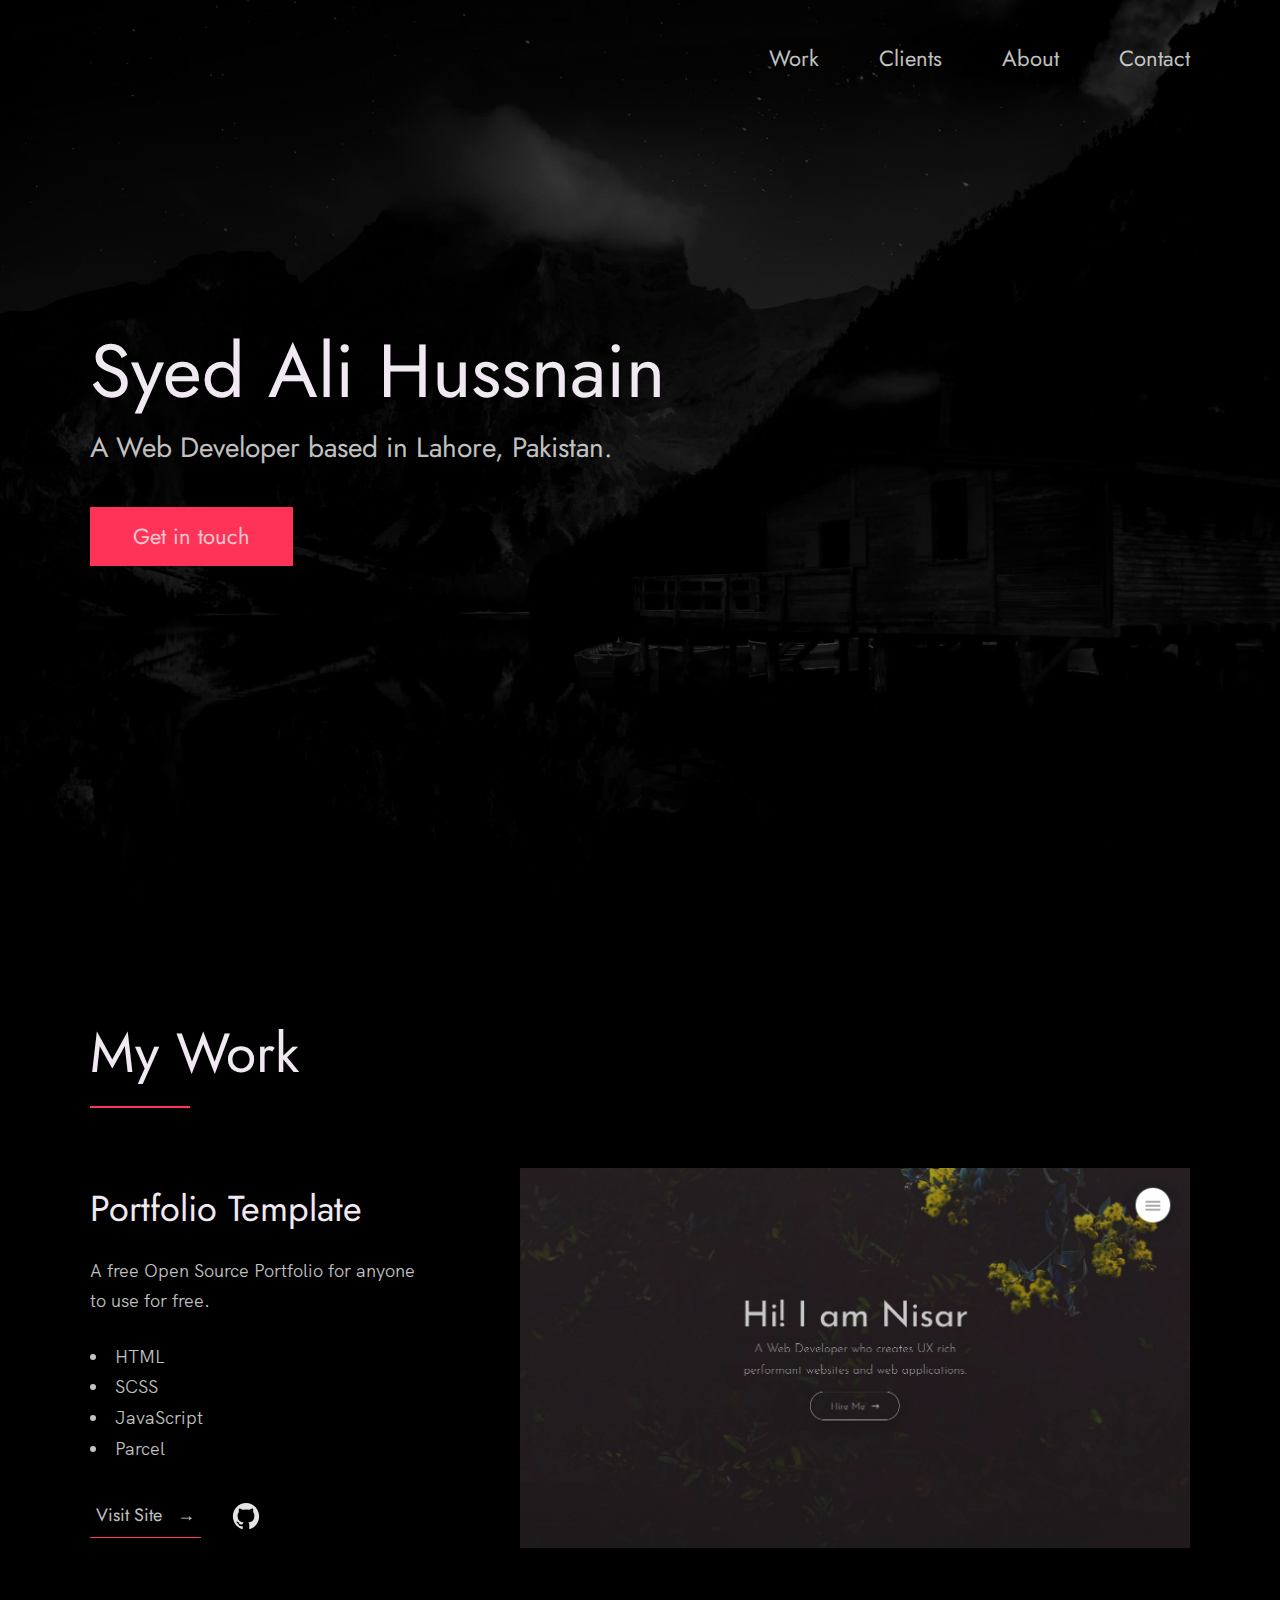
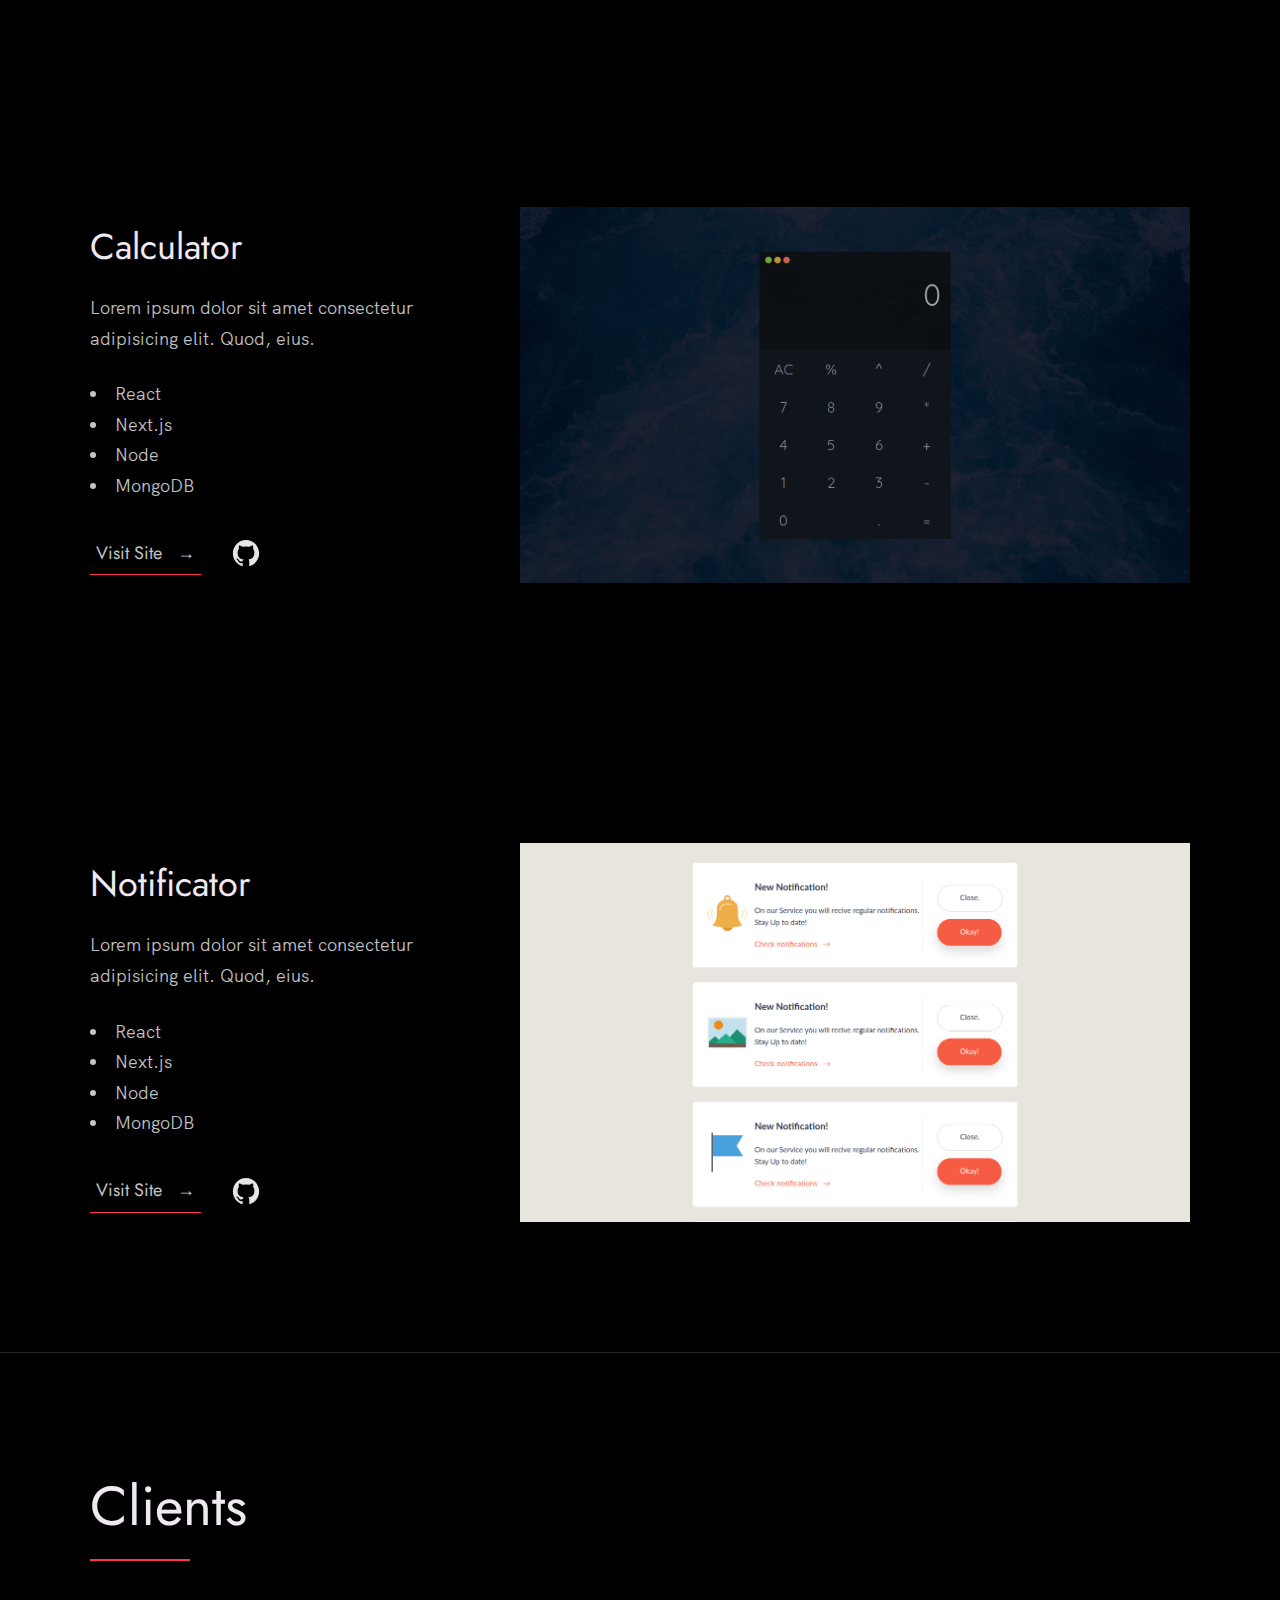
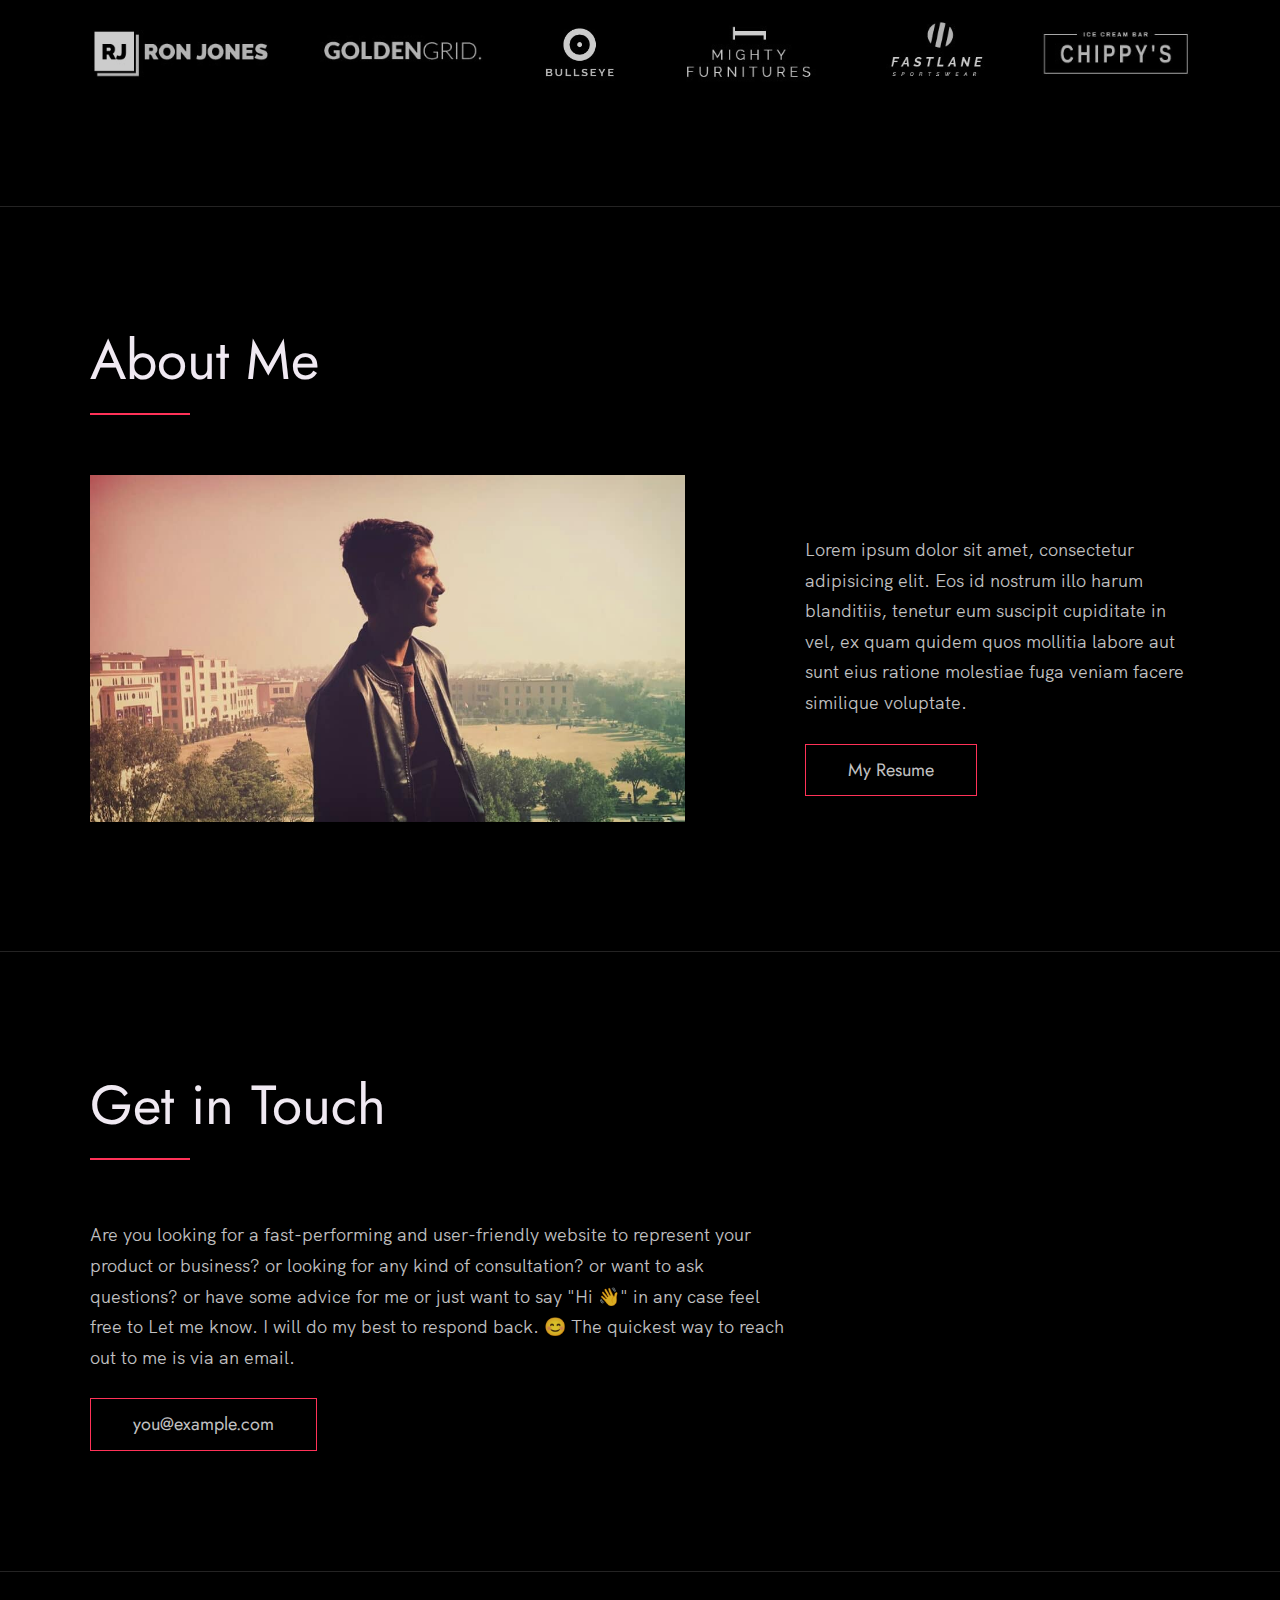
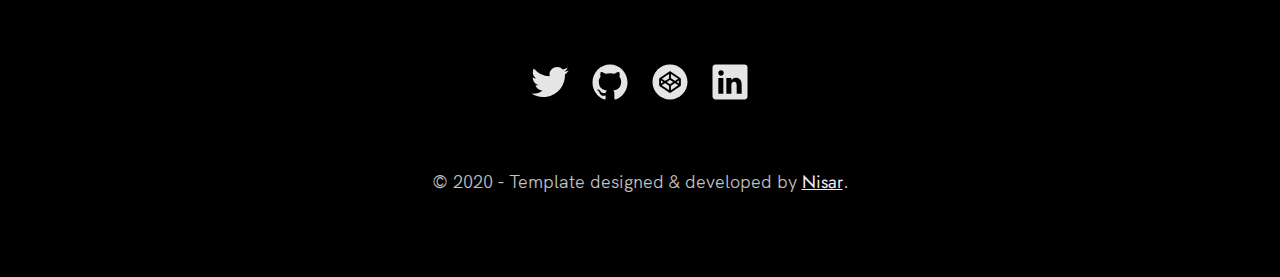
<file: index.html>
<!DOCTYPE html>
<html lang="en">

<head>
  <meta charset="UTF-8" />
  <meta name="viewport" content="width=device-width, initial-scale=1.0" />
  <link rel="shortcut icon" type="image/png" href="./images/favicon.png" />

  <!-- Put your site title here -->
  <title>
    Saranya Velusamy  Test 
  </title>

  <meta name="description" content="Add small description of yourslef.">
  <!-- Add some coding keywords below, Ex: (React, CSS etc) -->
  <meta name="keywords" content="Put your name, skills and some coding keywords" />
  <link rel="stylesheet" href="index.css" />
</head>

<body>

  <!-- ***** Header ***** -->

  <header class="header" role="banner" id="top">
    <div class="row">
      <nav class="nav" role="navigation">
        <ul class="nav__items">
          <li class="nav__item"><a href="#work" class="nav__link">Work</a></li>
          <li class="nav__item"><a href="#clients" class="nav__link">Clients</a></li>
          <li class="nav__item">
            <a href="#about" class="nav__link">About</a>
          </li>
          <li class="nav__item">
            <a href="#contact" class="nav__link">Contact</a>
          </li>
        </ul>
      </nav>
    </div>
    <div class="header__text-box row">
      <div class="header__text">
        <h1 class="heading-primary">
          <!-- Replace the following name with your name -->
          <span>Syed Ali Hussnain</span>
        </h1>
        <!-- Put a small paragraph about yourself -->
        <p>A Web Developer based in Lahore, Pakistan.</p>
        <a href="#contact" class="btn btn--pink">Get in touch</a>
      </div>
    </div>
  </header>

  <main role="main">

    <!-- ***** Work ***** -->

    <section class="work" id="work">
      <div class="row">
        <h2>My Work</h2>
        <div class="work__boxes">

          <!-- Each div with the work__box class is a project. -->

          <div class="work__box">
            <div class="work__text">
              <h3>Portfolio Template</h3>
              <p>
                A free Open Source Portfolio for anyone to use for free.
              </p>
              <ul class="work__list">
                <li>HTML</li>
                <li>SCSS</li>
                <li>JavaScript</li>
                <li>Parcel</li>
              </ul>

              <div class="work__links">
                <a href="https://nisar.surge.sh" target="_blank" class="link__text">
                  Visit Site <span>&rarr;</span>
                </a>
                <a href="https://github.com/nisarhassan12/portfolio" title="View Source Code" target="_blank">
                  <img src="./images/github.svg" class="work__code" alt="GitHub">
                </a>
              </div>
            </div>
            <div class="work__image-box">
              <img src="./images/project-1.png" class="work__image" alt="Project 1" />
            </div>
          </div>

          <div class="work__box">
            <div class="work__text">
              <h3>Calculator</h3>
              <p>
                Lorem ipsum dolor sit amet consectetur adipisicing elit. Quod,
                eius.
              </p>
              <ul class="work__list">
                <li>React</li>
                <li>Next.js</li>
                <li>Node</li>
                <li>MongoDB</li>
              </ul>

              <div class="work__links">
                <a href="#" class="link__text">
                  Visit Site <span>&rarr;</span>
                </a>
                <a href="#">
                  <img src="./images/github.svg" class="work__code" title="View Source Code" alt="GitHub">
                </a>
              </div>
            </div>
            <div class="work__image-box">
              <img src="./images/project-2.png" class="work__image" alt="Project 1" />
            </div>
          </div>

          <div class="work__box">
            <div class="work__text">
              <h3>Notificator</h3>
              <p>
                Lorem ipsum dolor sit amet consectetur adipisicing elit. Quod,
                eius.
              </p>
              <ul class="work__list">
                <li>React</li>
                <li>Next.js</li>
                <li>Node</li>
                <li>MongoDB</li>
              </ul>

              <div class="work__links">
                <a href="#" class="link__text">
                  Visit Site <span>&rarr;</span>
                </a>
                <a href="#">
                  <img src="./images/github.svg" class="work__code" title="View Source Code" alt="GitHub">
                </a>
              </div>
            </div>
            <div class="work__image-box">
              <img src="./images/project-3.png" class="work__image" alt="Project 3" />
            </div>
          </div>
        </div>
      </div>
    </section>

    <!-- ***** Clients ***** -->

    <section class="client" id="clients">
      <div class="row">
        <h2>Clients</h2>
        <div class="client__logos">
          <!-- Add logos of the clients or companies you'have worked with. -->
          <img src="./images/ronjones.png" class="client__logo" alt="Company 2" />
          <img src="./images/goldengrid.png" class="client__logo" alt="Company 3" />
          <img src="./images/bullseye.png" class="client__logo" alt="Company 1" />
          <img src="./images/mighty-furnitures.png" class="client__logo" alt="Company 1" />
          <img src="./images/fastlane.png" class="client__logo" alt="Company 3" />
          <img src="./images/chippy.png" class="client__logo" alt="Company 1" />
        </div>
      </div>
    </section>

    <!-- ***** About ***** -->

    <section class="about" id="about">
      <div class="row">
        <h2>About Me</h2>
        <div class="about__content">
          <div class="about__text">
            <!-- Replace the below paragraph with info about yourself -->
            <p>
              Lorem ipsum dolor sit amet, consectetur adipisicing elit. Eos id
              nostrum illo harum blanditiis, tenetur eum suscipit cupiditate
              in vel, ex quam quidem quos mollitia labore aut sunt eius
              ratione molestiae fuga veniam facere similique voluptate.
            </p>
            <!-- Provide a link to your resume -->
            <a href="#" class="btn">My Resume</a>
          </div>

          <div class="about__photo-container">
            <!-- Add a nice photo of yourself -->
            <img class="about__photo" src="./images/syed-ali-hussnain.jpg" alt="" />
          </div>
        </div>
      </div>
    </section>
  </main>

  <!-- ***** Contact ***** -->

  <section class="contact" id="contact">
    <div class="row">
      <h2>Get in Touch</h2>
      <div class="contact__info">
        <p>
          Are you looking for a fast-performing and user-friendly website to
          represent your product or business? or looking for any kind of
          consultation? or want to ask questions? or have some advice for me
          or just want to say "Hi 👋" in any case feel free to Let me know. I
          will do my best to respond back. 😊 The quickest way to reach out to
          me is via an email.
        </p>
        <!-- Replace the email with yours -->
        <a href="mailto:you@example.com" class="btn">you@example.com</a>
      </div>
    </div>
  </section>

  <!-- ***** Footer ***** -->

  <footer role="contentinfo" class="footer">
    <div class="row">
      <!-- Update the links to point to your accounts -->
      <ul class="footer__social-links">
        <li class="footer__social-link-item">
          <a href="https://twitter.com/nisarhassan12/" title="Link to Twitter Profile">
            <img src="./images/twitter.svg" class="footer__social-image" alt="Twitter">
          </a>
        </li>
        <li class="footer__social-link-item">
          <a href="https://github.com/nisarhassan12/" title="Link to Github Profile">
            <img src="./images/github.svg" class="footer__social-image" alt="Github">
          </a>
        </li>
        <li class="footer__social-link-item">
          <a href="https://codepen.io/nisar_hassan" title="Link to Codepen Profile">
            <img src="./images/codepen.svg" class="footer__social-image" alt="Codepen">
          </a>
        </li>
        <li class="footer__social-link-item">
          <a href=https://www.linkedin.com/in/nisar-hassan-naqvi-413466199/">
            <img src="./images/linkedin.svg" title="Link to Linkedin Profile" class="footer__social-image" alt="Linkedin">
          </a>
        </li>
      </ul>

      <!-- If you give me some credit by keeping the below paragraph, will be huge for me 😊 Thanks. -->
      <p>
        &copy; 2020 - Template designed & developed by <a href="https://nisar.dev" class="link">Nisar</a>.
      </p>
      <div class="footer__github-buttons">
        <iframe
          src="https://ghbtns.com/github-btn.html?user=nisarhassan12&repo=portfolio-template&type=watch&count=true"
          frameborder="0" scrolling="0" width="170" height="20" title="Watch Portfolio Template on GitHub">
        </iframe>
      </div>
    </div>
  </footer>

  <a href="#top" class="back-to-top" title="Back to Top">
    <img src="./images/arrow-up.svg" alt="Back to Top" class="back-to-top__image"/>
  </a>
  <script src="./index.js"></script>
</body>

</html>
</file>
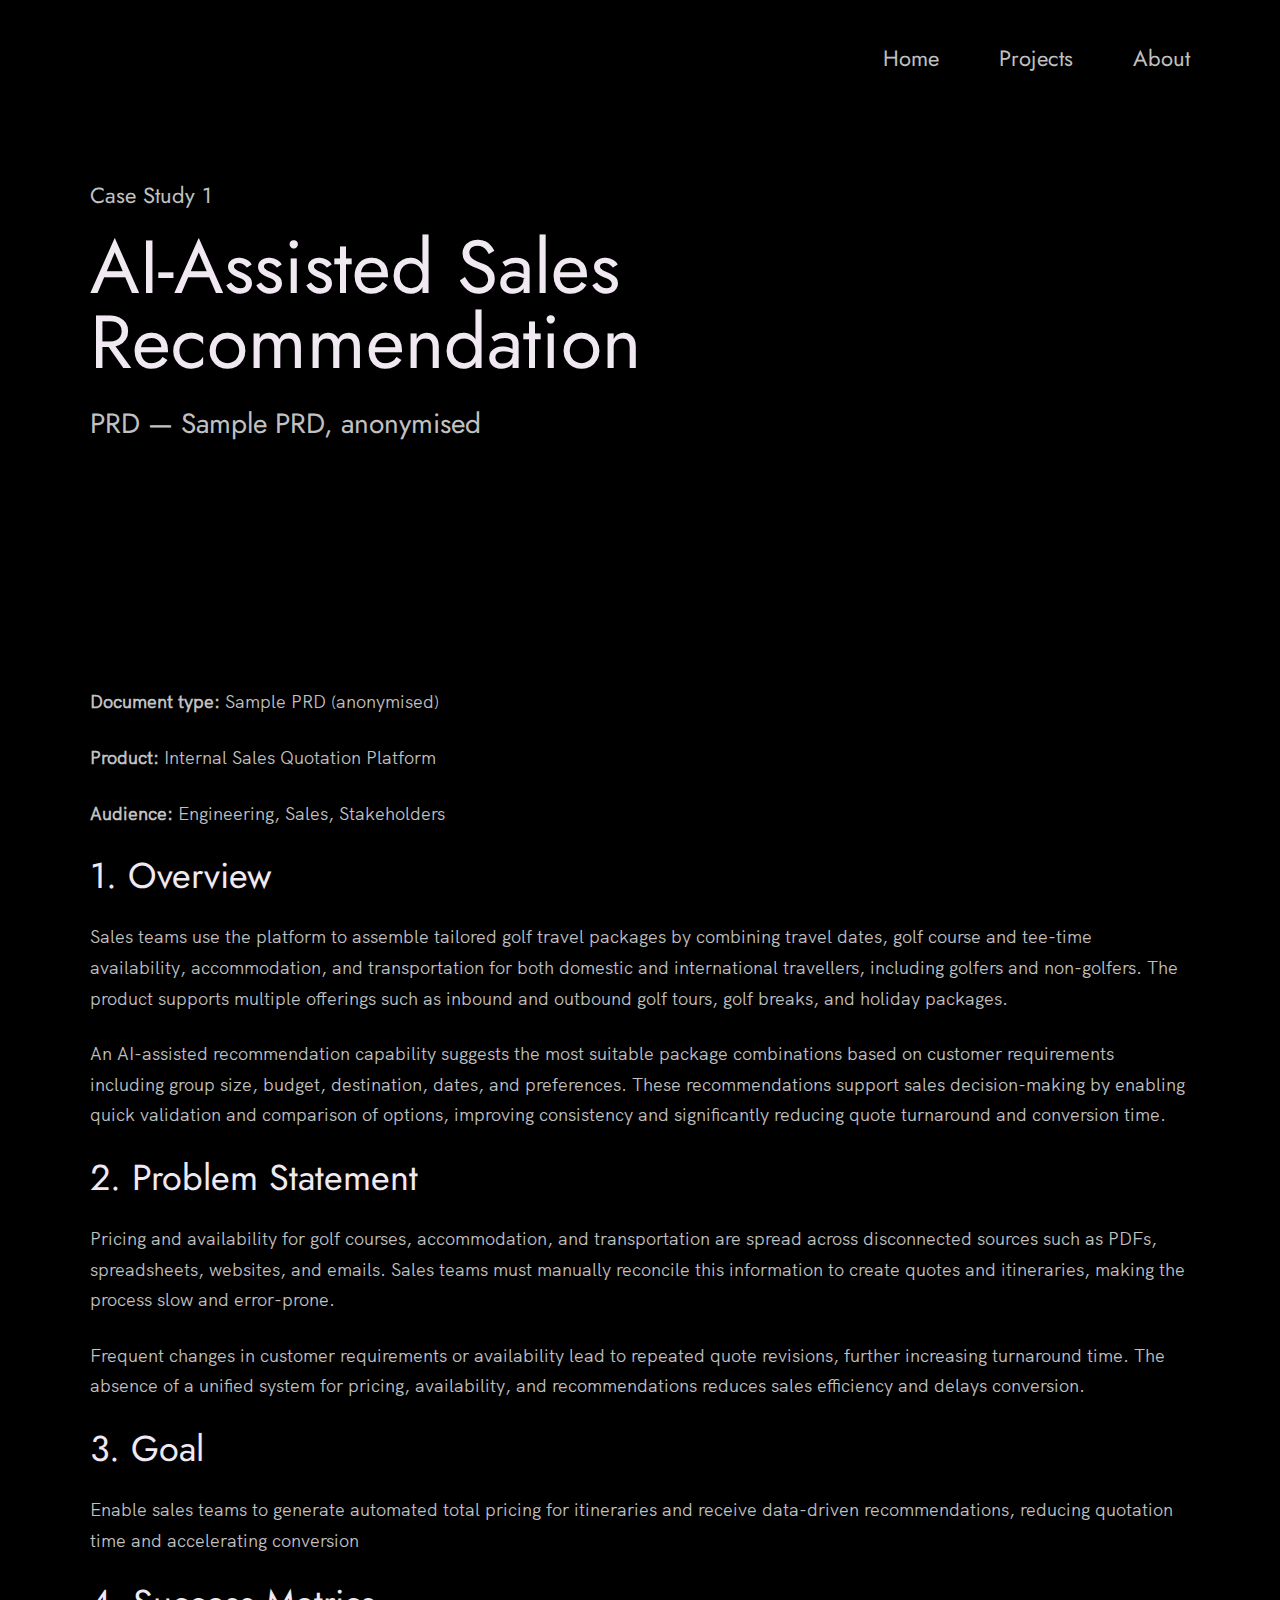
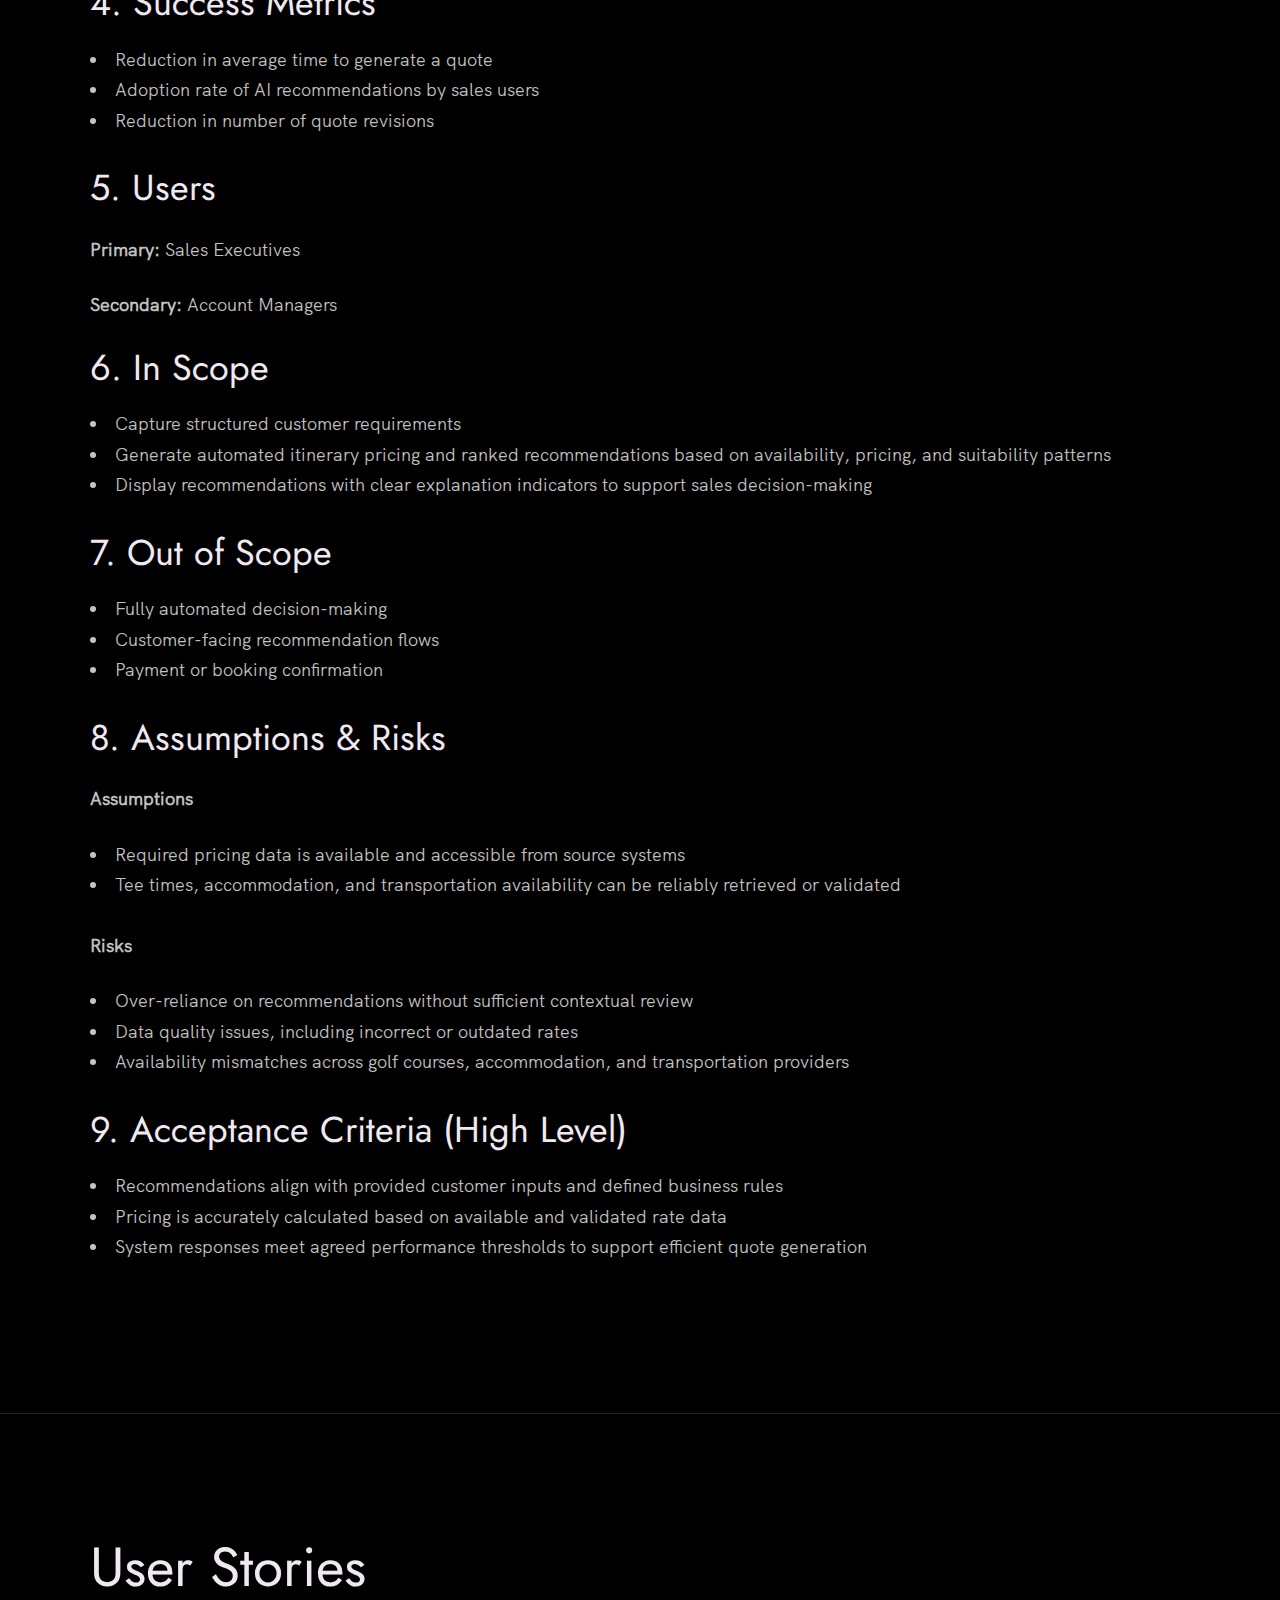
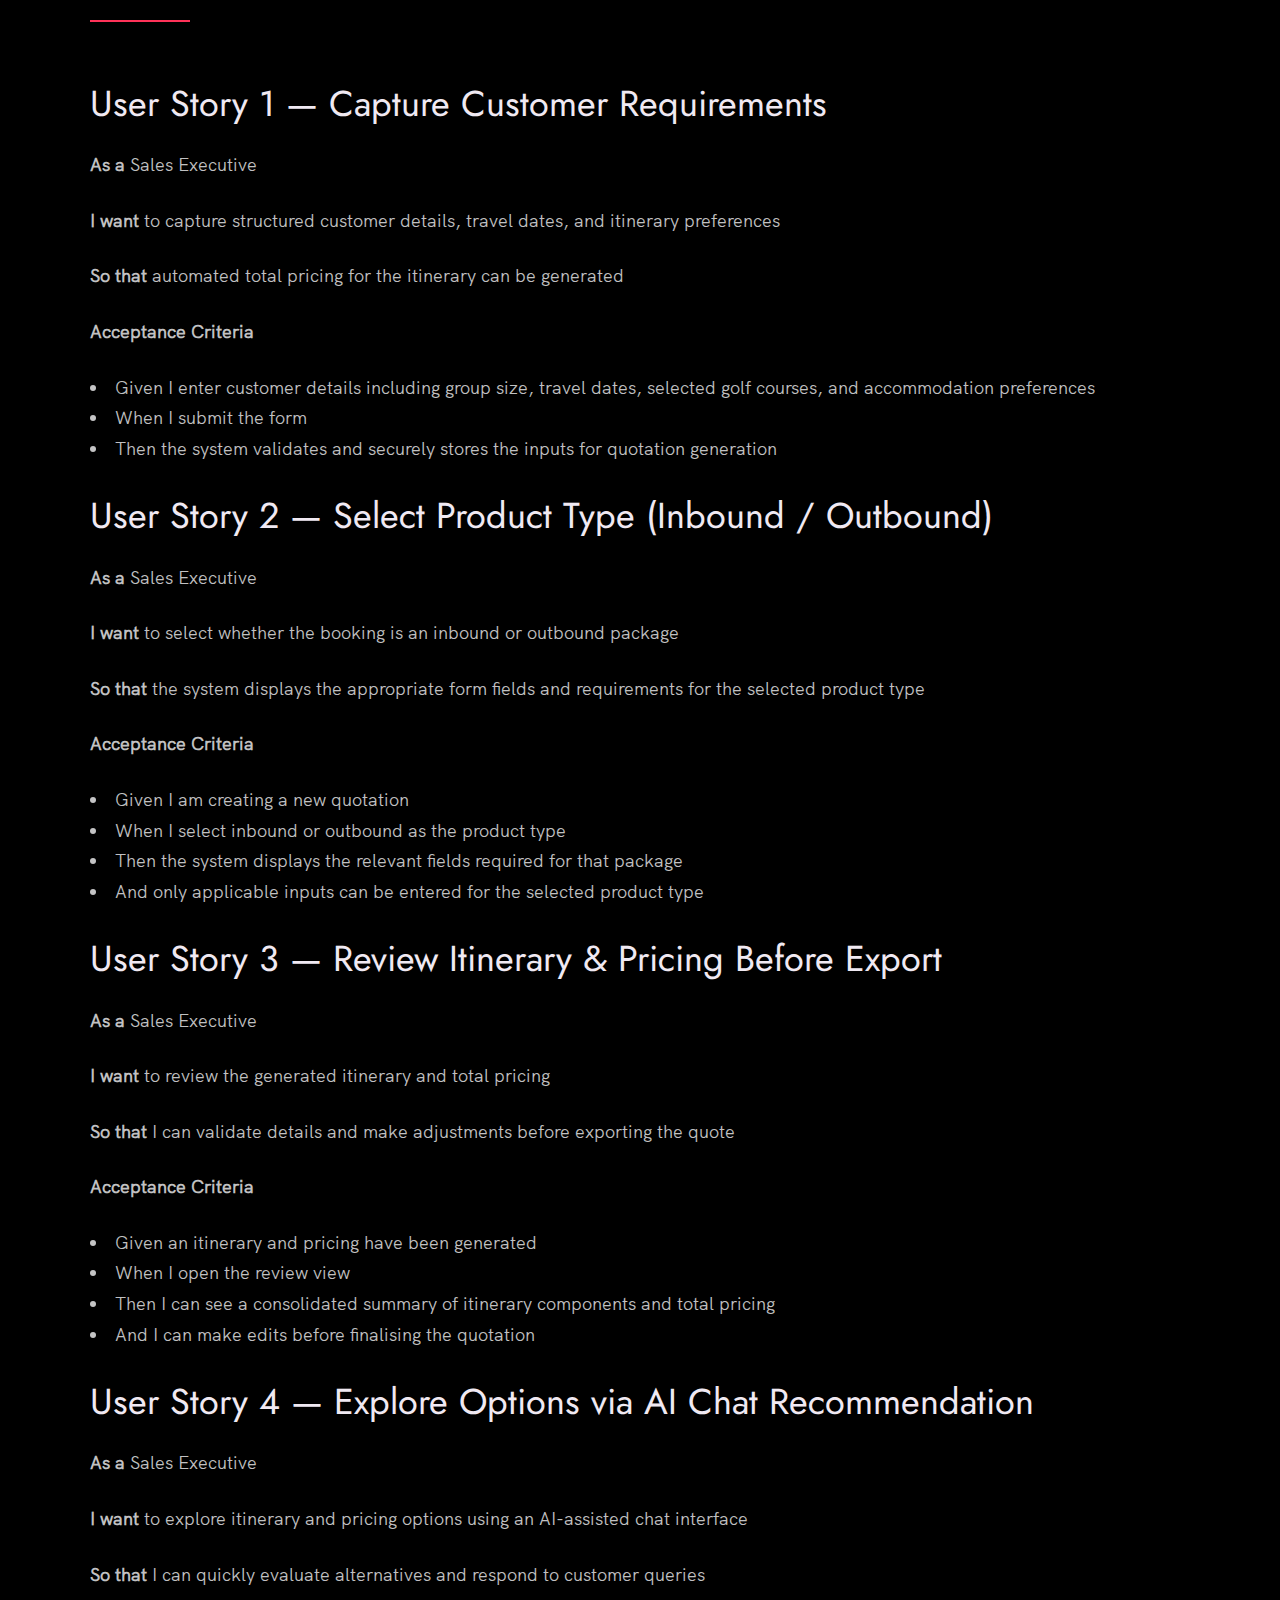
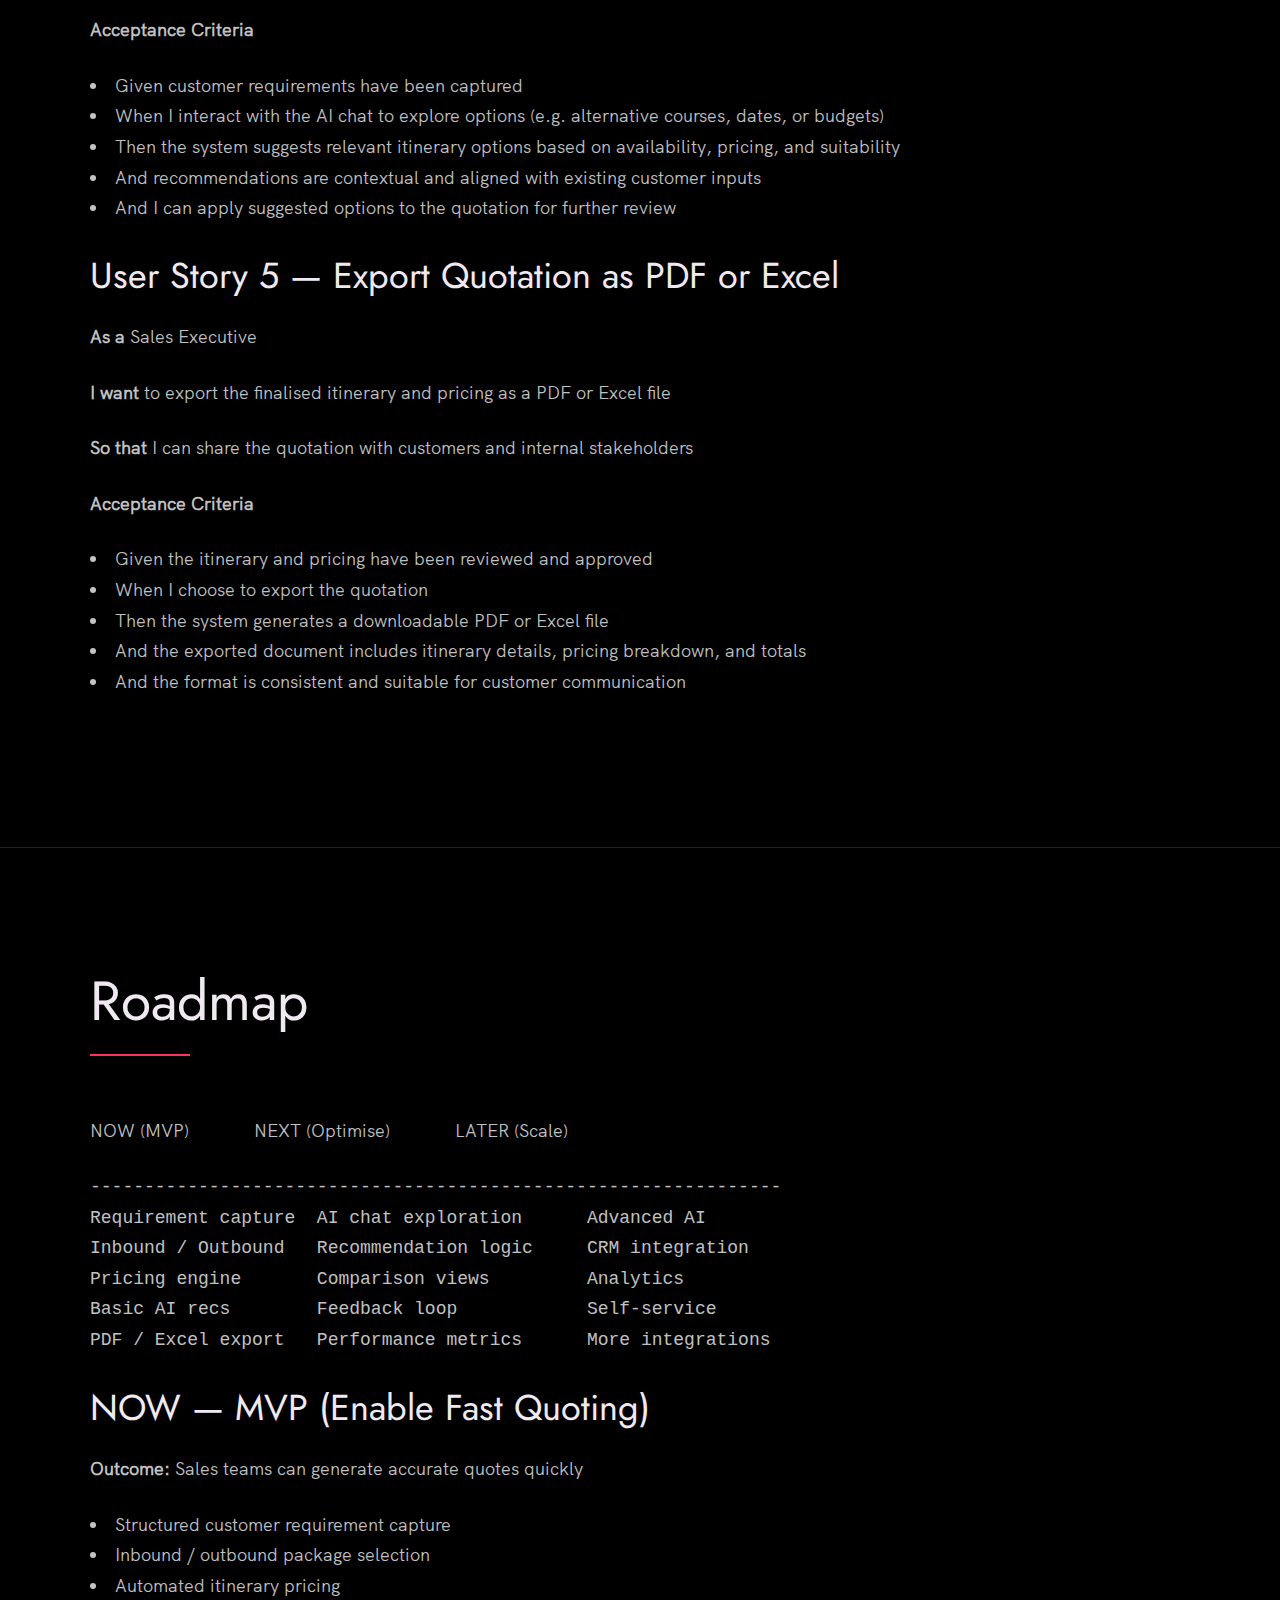
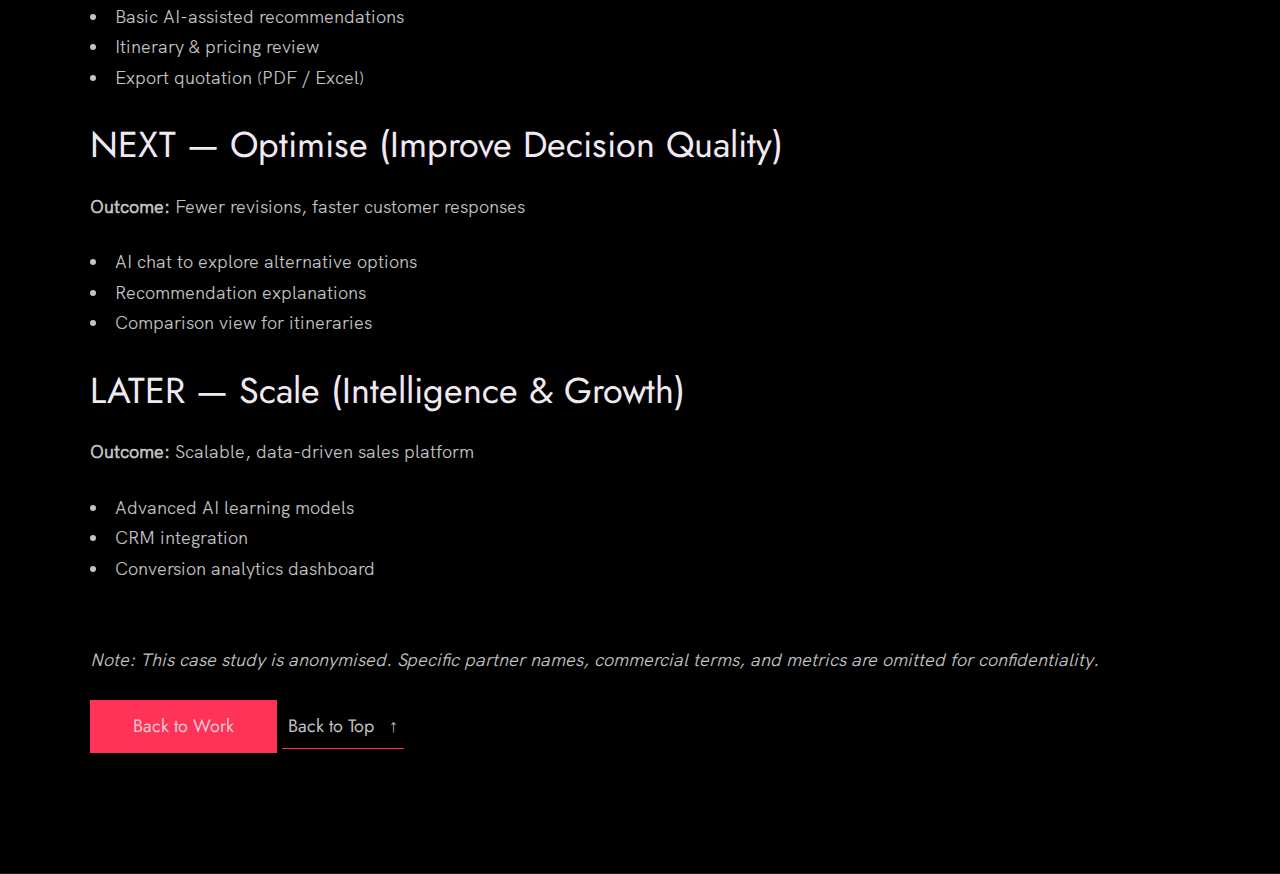
<file: case-study1.html>
<!doctype html>
<html lang="en">
<head>
  <meta charset="utf-8" />
  <meta name="viewport" content="width=device-width, initial-scale=1" />
  <title>Case Study 1 — AI-Assisted Sales Recommendation</title>

  <!-- Your existing CSS -->
  <link rel="stylesheet" href="index.css" />

  <!-- Page-specific layout fix (prevents header overlap) -->
  <style>
    /* Your global CSS hero header uses absolute positioning. For case-study pages, we turn it into normal flow. */
    .case-header {
      height: auto !important;
      min-height: unset !important;
      background: none !important;
      background-attachment: initial !important;
    }
    .case-header .header__text {
      position: static !important;
      top: auto !important;
      transform: none !important;
      padding: 6rem 0 !important;
    }
  </style>
</head>

<body>
  <!-- Header -->
<header class="header case-header" role="banner" id="top">
  <div class="row">
    <nav class="nav" role="navigation">
      <ul class="nav__items">
        <li class="nav__item">
          <a href="index.html" class="nav__link">Home</a>
        </li>
        <li class="nav__item">
          <a href="index.html#work" class="nav__link">Projects</a>
        </li>
        <li class="nav__item">
          <a href="index.html#about" class="nav__link">About</a>
        </li>
      </ul>
    </nav>

      <div class="header__text">
        <p style="margin:0; font-size: var(--font-size-normal); color: var(--white-1);">Case Study 1</p>
        <h1 class="heading-primary" style="margin-top: 1.5rem;">AI-Assisted Sales Recommendation</h1>
        <p style="margin-top: 2rem; max-width: var(--container-normal-width);">
          PRD — Sample PRD, anonymised
        </p>

        <!-- <a class="link__text" href="index.html#work">Back to Portfolio <span>&rarr;</span></a> -->
      </div>
    </div>
  </header>

  <!-- PRD -->
  <section id="prd">
    <div class="row">
      <!-- <h2>PRD — AI-Assisted Sales Recommendation Feature</h2> -->

      <p><strong>Document type:</strong> Sample PRD (anonymised)</p>
      <p><strong>Product:</strong> Internal Sales Quotation Platform</p>
      <p><strong>Audience:</strong> Engineering, Sales, Stakeholders</p>

      <h3>1. Overview</h3>
      <p>
        Sales teams use the platform to assemble tailored golf travel packages by combining travel dates,
        golf course and tee-time availability, accommodation, and transportation for both domestic and
        international travellers, including golfers and non-golfers. The product supports multiple offerings
        such as inbound and outbound golf tours, golf breaks, and holiday packages.
      </p>
      <p>
        An AI-assisted recommendation capability suggests the most suitable package combinations based on
        customer requirements including group size, budget, destination, dates, and preferences. These
        recommendations support sales decision-making by enabling quick validation and comparison of options,
        improving consistency and significantly reducing quote turnaround and conversion time.
      </p>

      <h3>2. Problem Statement</h3>
      <p>
        Pricing and availability for golf courses, accommodation, and transportation are spread across
        disconnected sources such as PDFs, spreadsheets, websites, and emails. Sales teams must manually
        reconcile this information to create quotes and itineraries, making the process slow and error-prone.
      </p>
      <p>
        Frequent changes in customer requirements or availability lead to repeated quote revisions, further
        increasing turnaround time. The absence of a unified system for pricing, availability, and
        recommendations reduces sales efficiency and delays conversion.
      </p>

      <h3>3. Goal</h3>
      <p>
        Enable sales teams to generate automated total pricing for itineraries and receive data-driven
        recommendations, reducing quotation time and accelerating conversion
      </p>

      <h3>4. Success Metrics</h3>
      <ul class="work__list">
        <li>Reduction in average time to generate a quote</li>
        <li>Adoption rate of AI recommendations by sales users</li>
        <li>Reduction in number of quote revisions</li>
      </ul>

      <h3>5. Users</h3>
      <p><strong>Primary:</strong> Sales Executives</p>
      <p><strong>Secondary:</strong> Account Managers</p>

      <h3>6. In Scope</h3>
      <ul class="work__list">
        <li>Capture structured customer requirements</li>
        <li>Generate automated itinerary pricing and ranked recommendations based on availability, pricing, and suitability patterns</li>
        <li>Display recommendations with clear explanation indicators to support sales decision-making</li>
      </ul>

      <h3>7. Out of Scope</h3>
      <ul class="work__list">
        <li>Fully automated decision-making</li>
        <li>Customer-facing recommendation flows</li>
        <li>Payment or booking confirmation</li>
      </ul>

      <h3>8. Assumptions &amp; Risks</h3>

      <p><strong>Assumptions</strong></p>
      <ul class="work__list">
        <li>Required pricing data is available and accessible from source systems</li>
        <li>Tee times, accommodation, and transportation availability can be reliably retrieved or validated</li>
      </ul>

      <p><strong>Risks</strong></p>
      <ul class="work__list">
        <li>Over-reliance on recommendations without sufficient contextual review</li>
        <li>Data quality issues, including incorrect or outdated rates</li>
        <li>Availability mismatches across golf courses, accommodation, and transportation providers</li>
      </ul>

      <h3>9. Acceptance Criteria (High Level)</h3>
      <ul class="work__list">
        <li>Recommendations align with provided customer inputs and defined business rules</li>
        <li>Pricing is accurately calculated based on available and validated rate data</li>
        <li>System responses meet agreed performance thresholds to support efficient quote generation</li>
      </ul>

      <!-- <a class="btn" href="#user-stories">Jump to User Stories</a> -->
    </div>
  </section>

  <!-- User Stories -->
  <section id="user-stories">
    <div class="row">
      <h2> User Stories</h2>

      <h3>User Story 1 — Capture Customer Requirements</h3>
      <p><strong>As a</strong> Sales Executive</p>
      <p><strong>I want</strong> to capture structured customer details, travel dates, and itinerary preferences</p>
      <p><strong>So that</strong> automated total pricing for the itinerary can be generated</p>
      <p><strong>Acceptance Criteria</strong></p>
      <ul class="work__list">
        <li>Given I enter customer details including group size, travel dates, selected golf courses, and accommodation preferences</li>
        <li>When I submit the form</li>
        <li>Then the system validates and securely stores the inputs for quotation generation</li>
      </ul>

      <h3>User Story 2 — Select Product Type (Inbound / Outbound)</h3>
      <p><strong>As a</strong> Sales Executive</p>
      <p><strong>I want</strong> to select whether the booking is an inbound or outbound package</p>
      <p><strong>So that</strong> the system displays the appropriate form fields and requirements for the selected product type</p>
      <p><strong>Acceptance Criteria</strong></p>
      <ul class="work__list">
        <li>Given I am creating a new quotation</li>
        <li>When I select inbound or outbound as the product type</li>
        <li>Then the system displays the relevant fields required for that package</li>
        <li>And only applicable inputs can be entered for the selected product type</li>
      </ul>

      <h3>User Story 3 — Review Itinerary &amp; Pricing Before Export</h3>
      <p><strong>As a</strong> Sales Executive</p>
      <p><strong>I want</strong> to review the generated itinerary and total pricing</p>
      <p><strong>So that</strong> I can validate details and make adjustments before exporting the quote</p>
      <p><strong>Acceptance Criteria</strong></p>
      <ul class="work__list">
        <li>Given an itinerary and pricing have been generated</li>
        <li>When I open the review view</li>
        <li>Then I can see a consolidated summary of itinerary components and total pricing</li>
        <li>And I can make edits before finalising the quotation</li>
      </ul>

      <h3>User Story 4 — Explore Options via AI Chat Recommendation</h3>
      <p><strong>As a</strong> Sales Executive</p>
      <p><strong>I want</strong> to explore itinerary and pricing options using an AI-assisted chat interface</p>
      <p><strong>So that</strong> I can quickly evaluate alternatives and respond to customer queries</p>
      <p><strong>Acceptance Criteria</strong></p>
      <ul class="work__list">
        <li>Given customer requirements have been captured</li>
        <li>When I interact with the AI chat to explore options (e.g. alternative courses, dates, or budgets)</li>
        <li>Then the system suggests relevant itinerary options based on availability, pricing, and suitability</li>
        <li>And recommendations are contextual and aligned with existing customer inputs</li>
        <li>And I can apply suggested options to the quotation for further review</li>
      </ul>

      <h3>User Story 5 — Export Quotation as PDF or Excel</h3>
      <p><strong>As a</strong> Sales Executive</p>
      <p><strong>I want</strong> to export the finalised itinerary and pricing as a PDF or Excel file</p>
      <p><strong>So that</strong> I can share the quotation with customers and internal stakeholders</p>
      <p><strong>Acceptance Criteria</strong></p>
      <ul class="work__list">
        <li>Given the itinerary and pricing have been reviewed and approved</li>
        <li>When I choose to export the quotation</li>
        <li>Then the system generates a downloadable PDF or Excel file</li>
        <li>And the exported document includes itinerary details, pricing breakdown, and totals</li>
        <li>And the format is consistent and suitable for customer communication</li>
      </ul>

      <!-- <a class="btn" href="#roadmap">View Roadmap</a> -->
    </div>
  </section>

  <!-- Roadmap -->
  <section id="roadmap">
    <div class="row">
      <h2>Roadmap</h2>

      <p>
        NOW (MVP) &nbsp;&nbsp;&nbsp;&nbsp;&nbsp;&nbsp;&nbsp;&nbsp;&nbsp;&nbsp;&nbsp;
        NEXT (Optimise) &nbsp;&nbsp;&nbsp;&nbsp;&nbsp;&nbsp;&nbsp;&nbsp;&nbsp;&nbsp;&nbsp;
        LATER (Scale)
      </p>

      <pre style="white-space: pre-wrap; margin-top: var(--gutter-small);">
----------------------------------------------------------------
Requirement capture  AI chat exploration      Advanced AI
Inbound / Outbound   Recommendation logic     CRM integration
Pricing engine       Comparison views         Analytics
Basic AI recs        Feedback loop            Self-service
PDF / Excel export   Performance metrics      More integrations
      </pre>

      <h3>NOW — MVP (Enable Fast Quoting)</h3>
      <p><strong>Outcome:</strong> Sales teams can generate accurate quotes quickly</p>
      <ul class="work__list">
        <li>Structured customer requirement capture</li>
        <li>Inbound / outbound package selection</li>
        <li>Automated itinerary pricing</li>
        <li>Basic AI-assisted recommendations</li>
        <li>Itinerary &amp; pricing review</li>
        <li>Export quotation (PDF / Excel)</li>
      </ul>

      <h3>NEXT — Optimise (Improve Decision Quality)</h3>
      <p><strong>Outcome:</strong> Fewer revisions, faster customer responses</p>
      <ul class="work__list">
        <li>AI chat to explore alternative options</li>
        <li>Recommendation explanations</li>
        <li>Comparison view for itineraries</li>
      </ul>

      <h3>LATER — Scale (Intelligence &amp; Growth)</h3>
      <p><strong>Outcome:</strong> Scalable, data-driven sales platform</p>
      <ul class="work__list">
        <li>Advanced AI learning models</li>
        <li>CRM integration</li>
        <li>Conversion analytics dashboard</li>
      </ul>

      <p style="margin-top: var(--gutter-medium);">
        <em>Note: This case study is anonymised. Specific partner names, commercial terms, and metrics are omitted for confidentiality.</em>
      </p>

      <a class="btn btn--pink" href="index.html#work">Back to Work</a>
      <a class="link__text" href="#top">Back to Top <span>&uarr;</span></a>
    </div>
  </section>
</body>
</html>
</file>
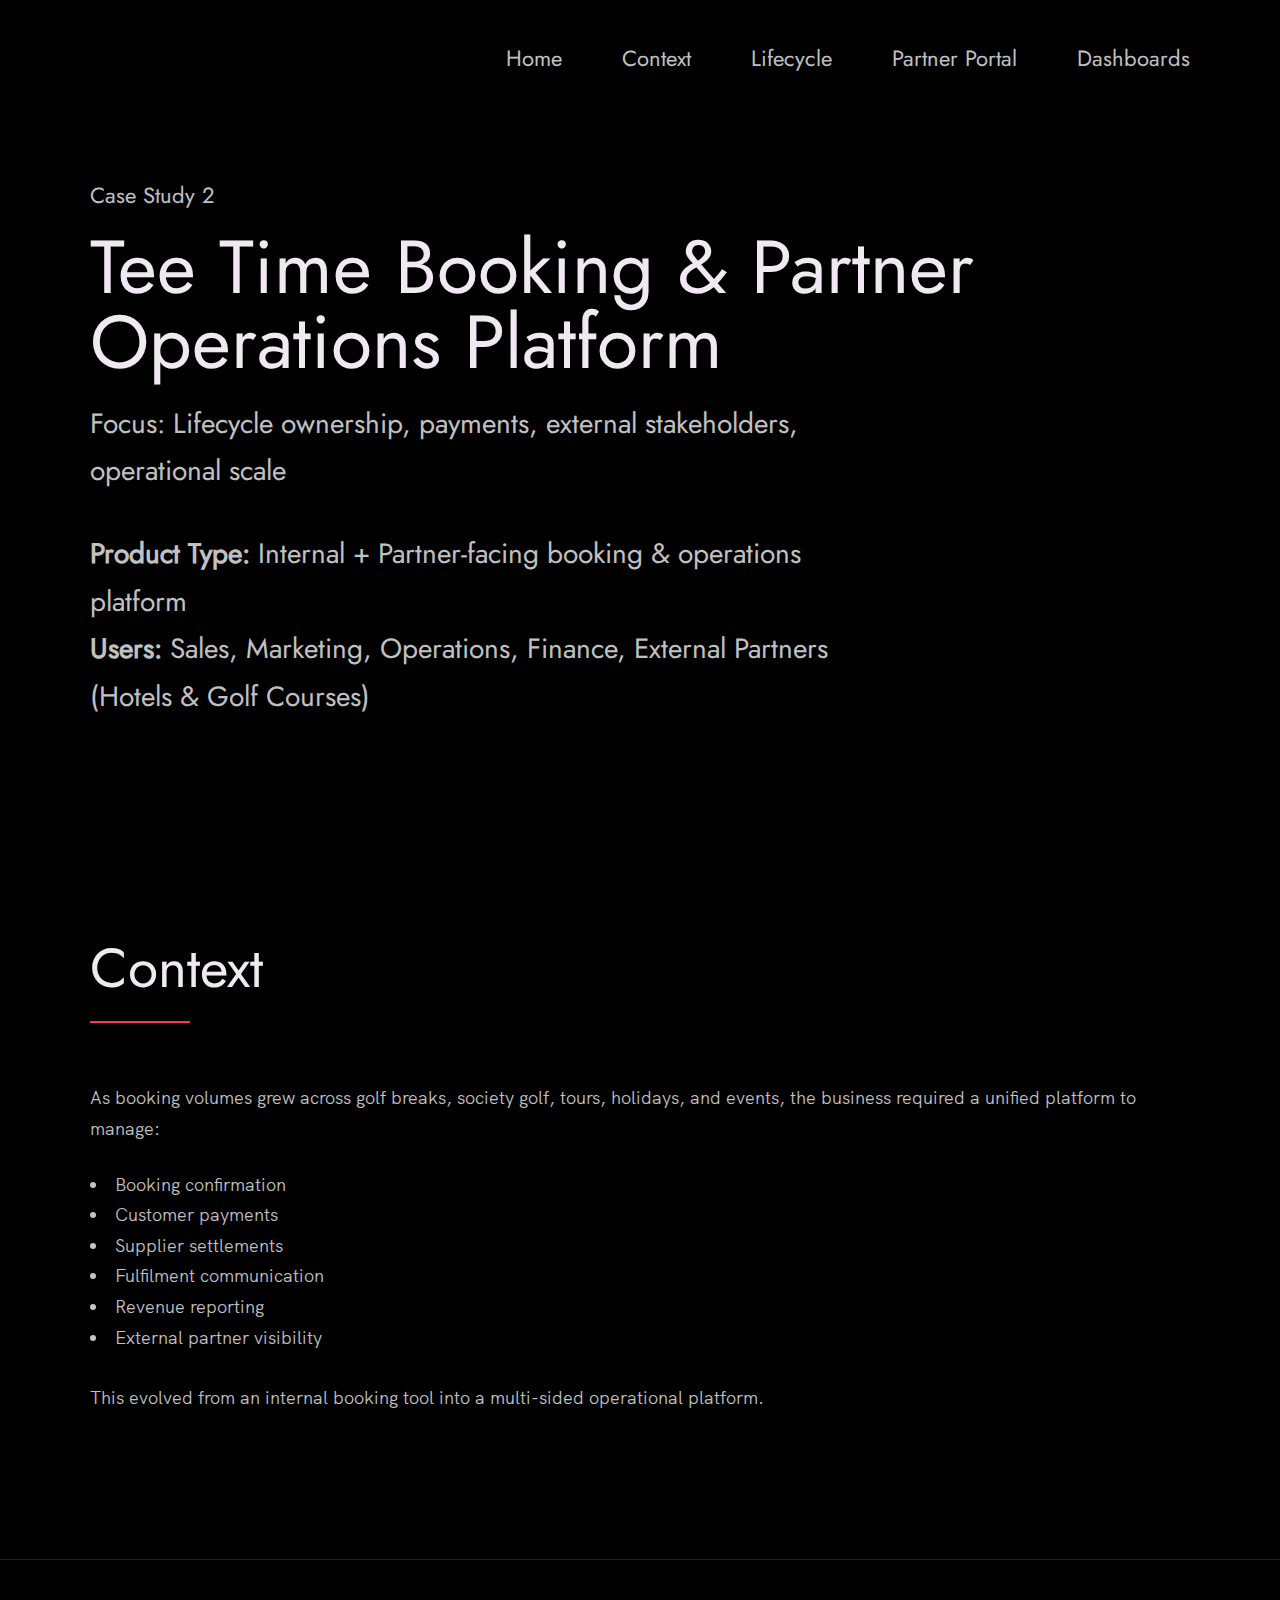
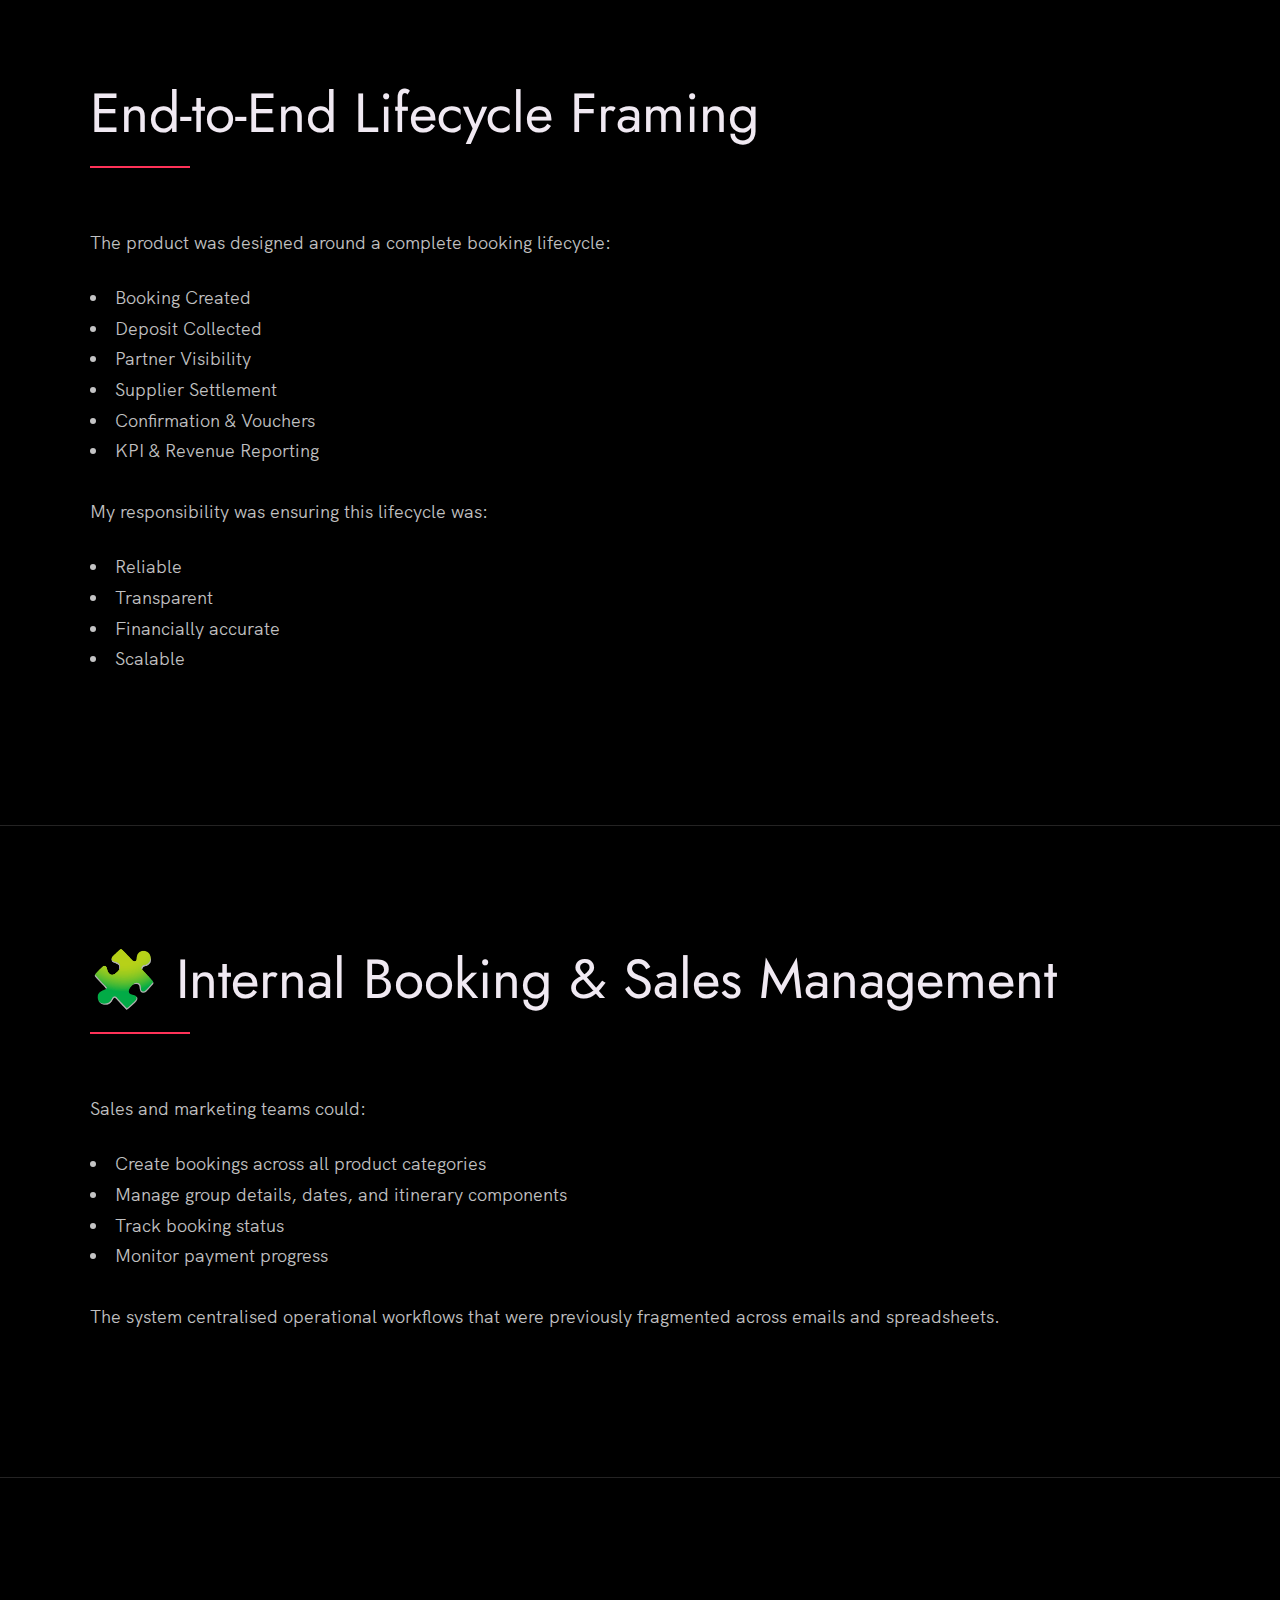
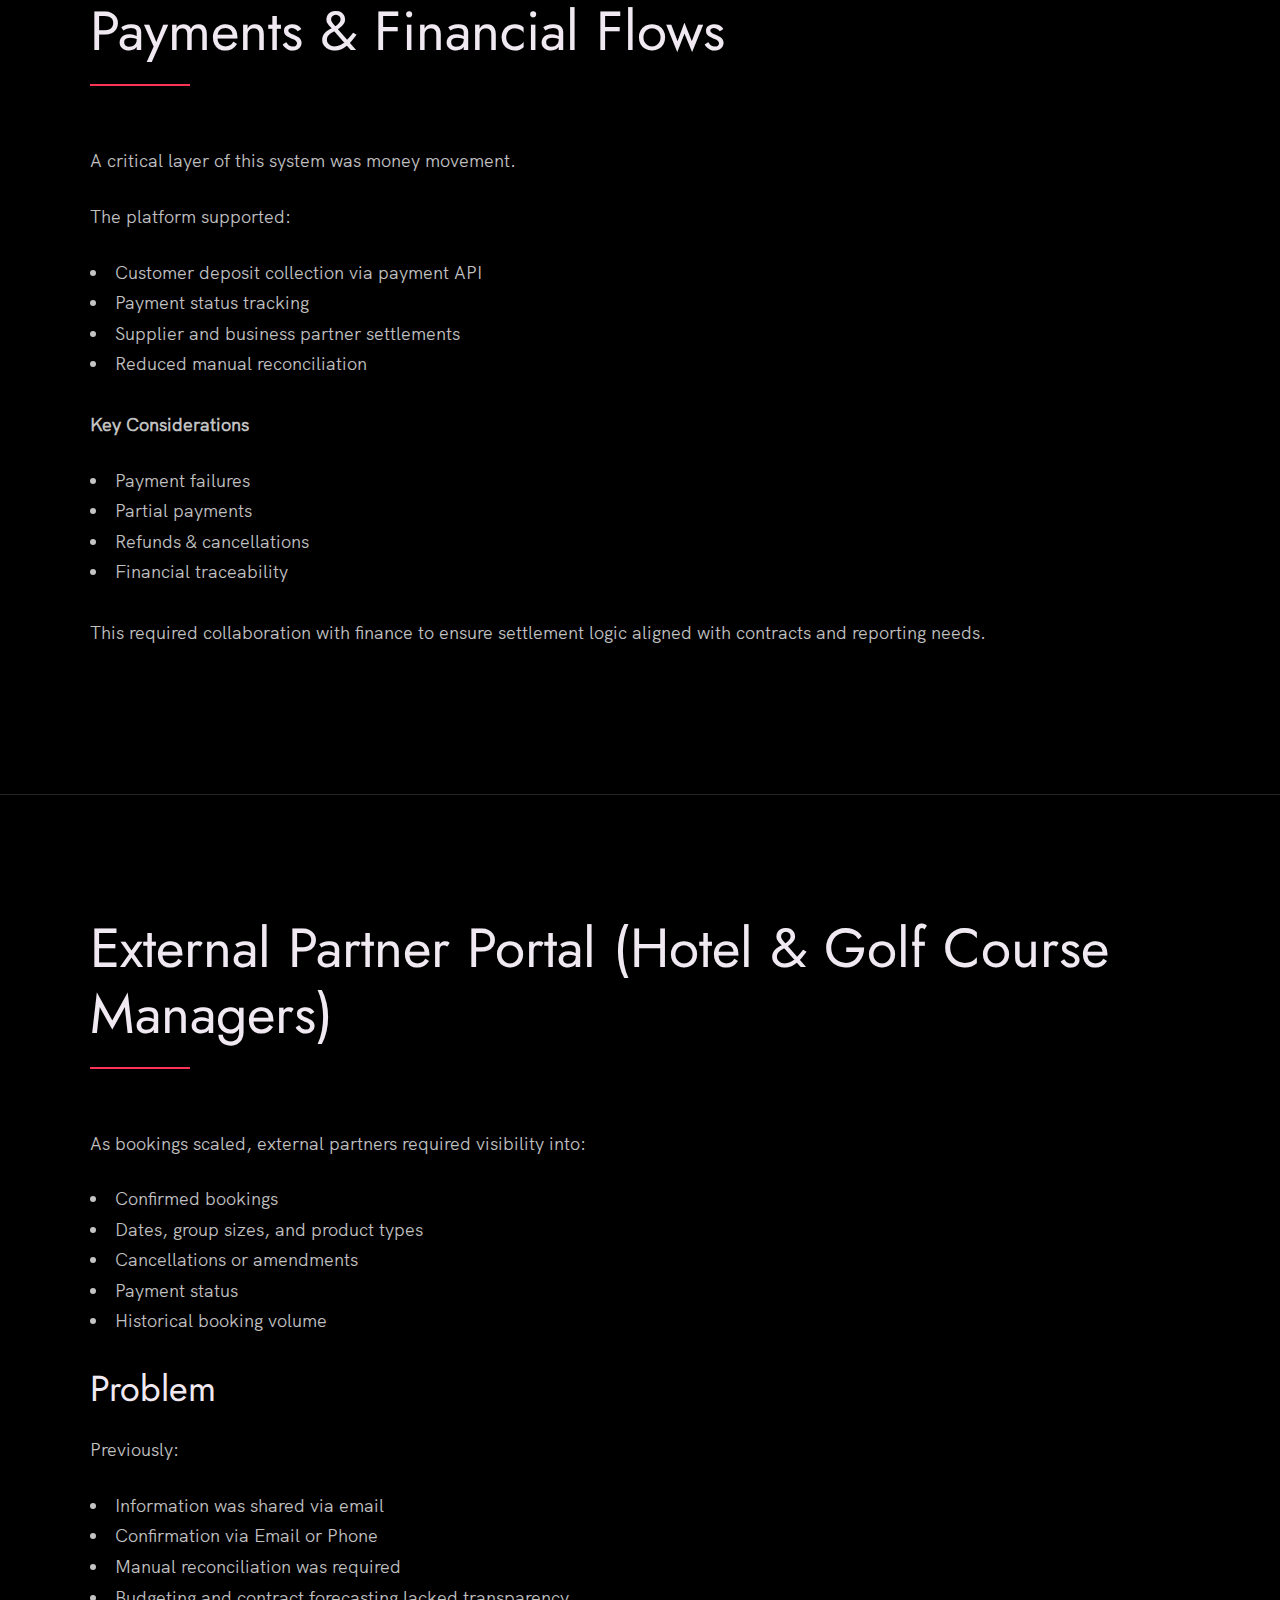
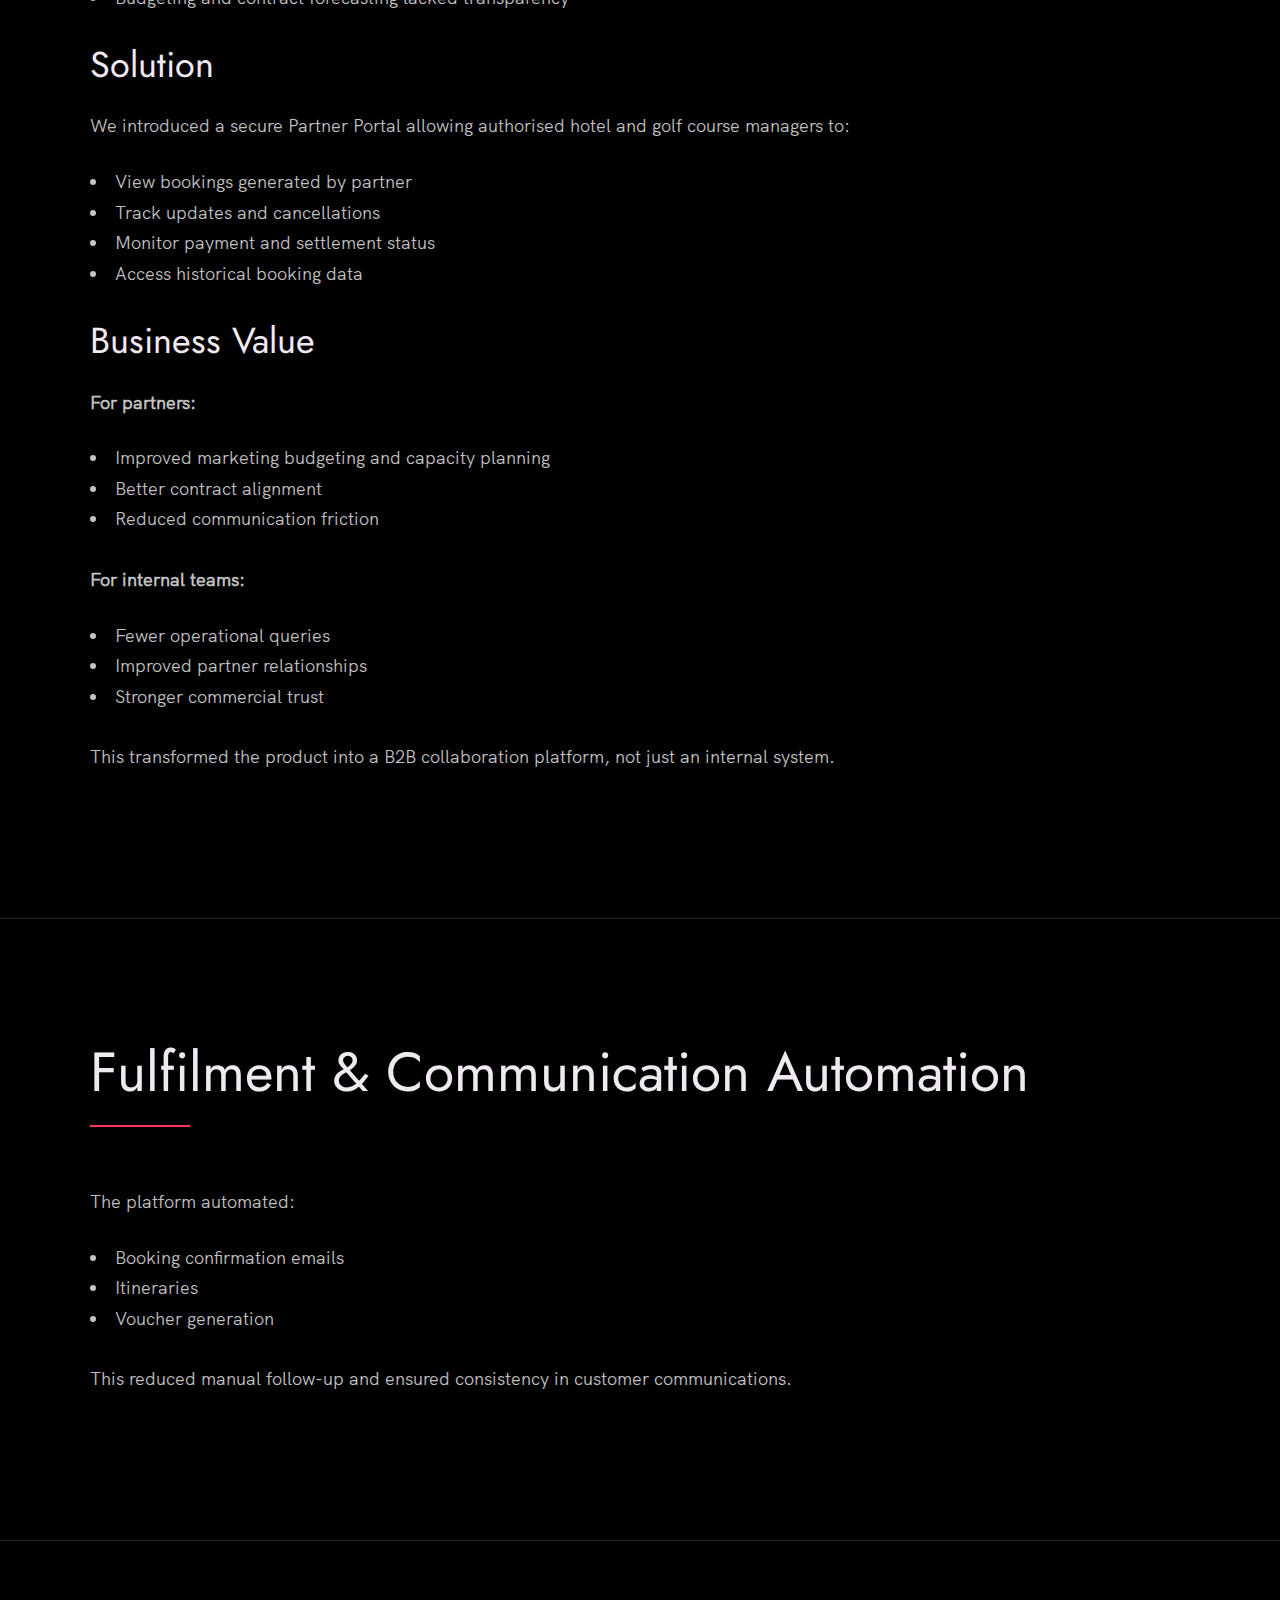
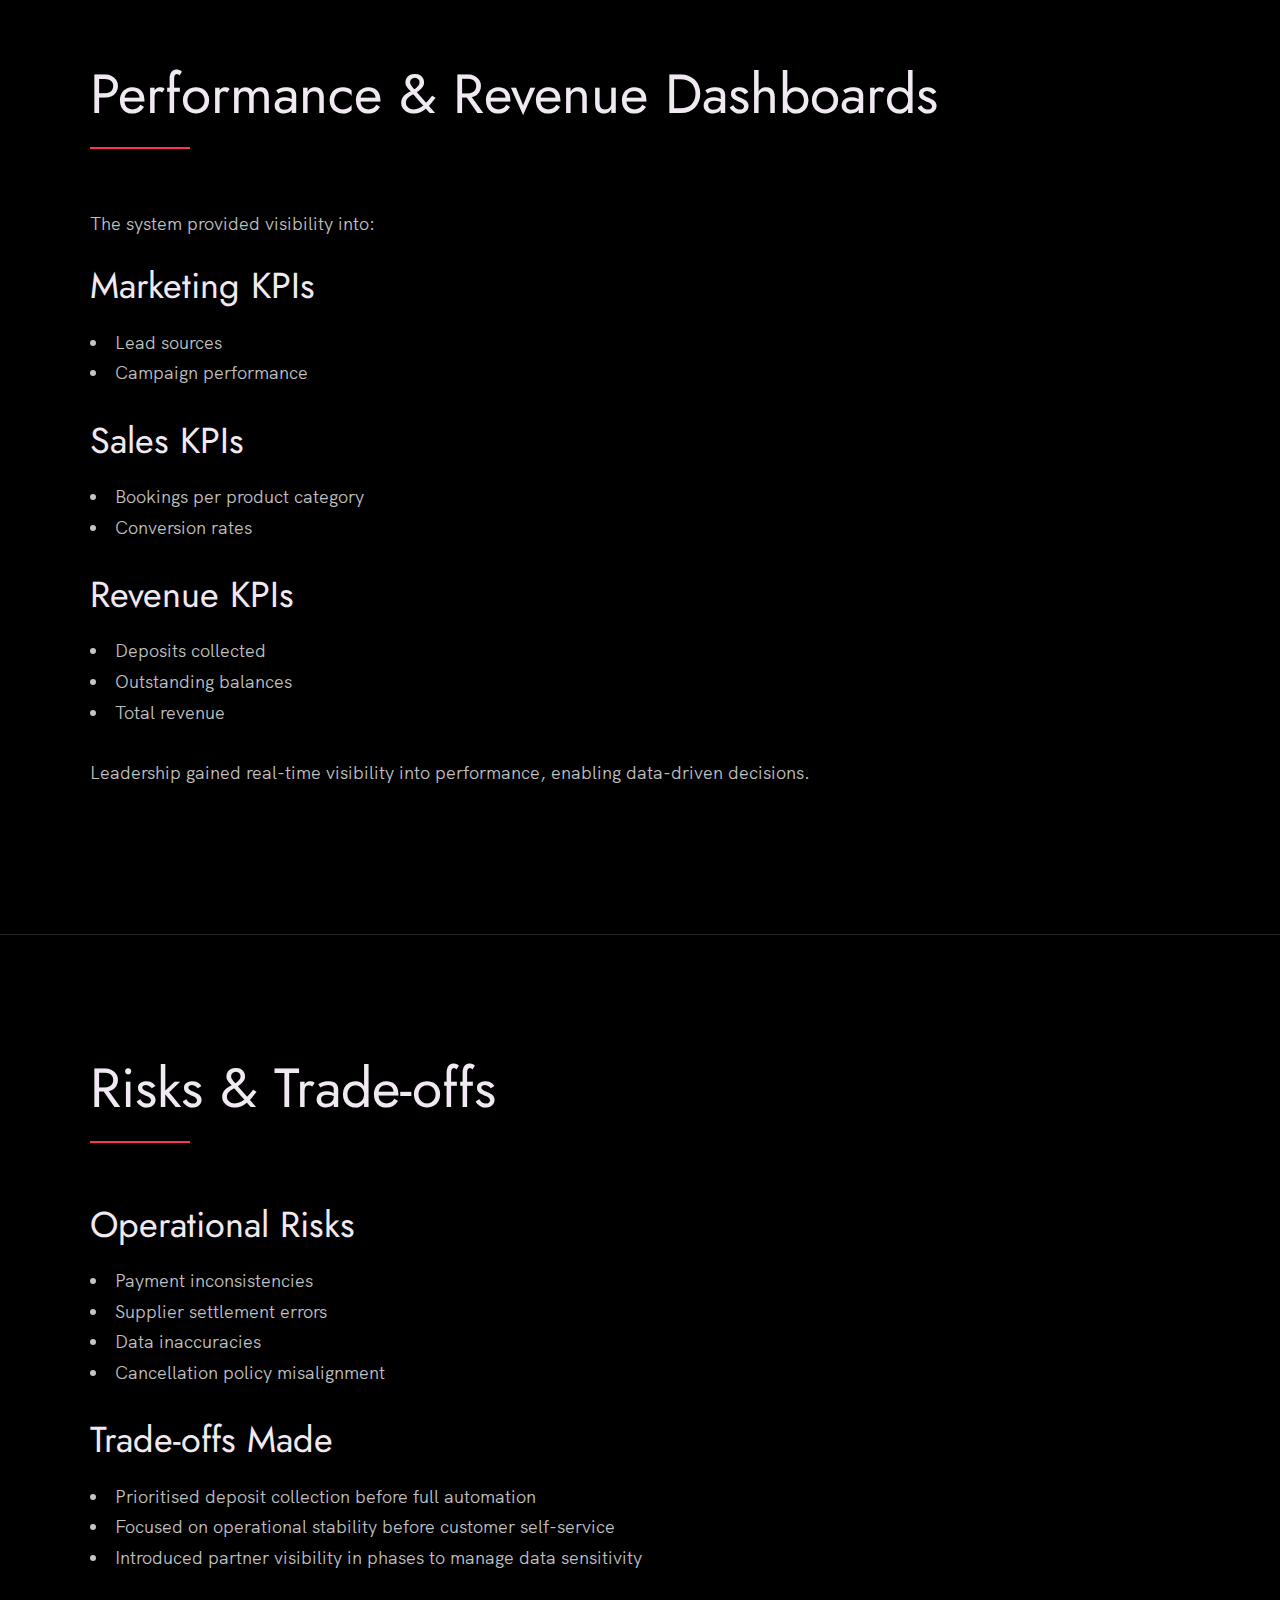
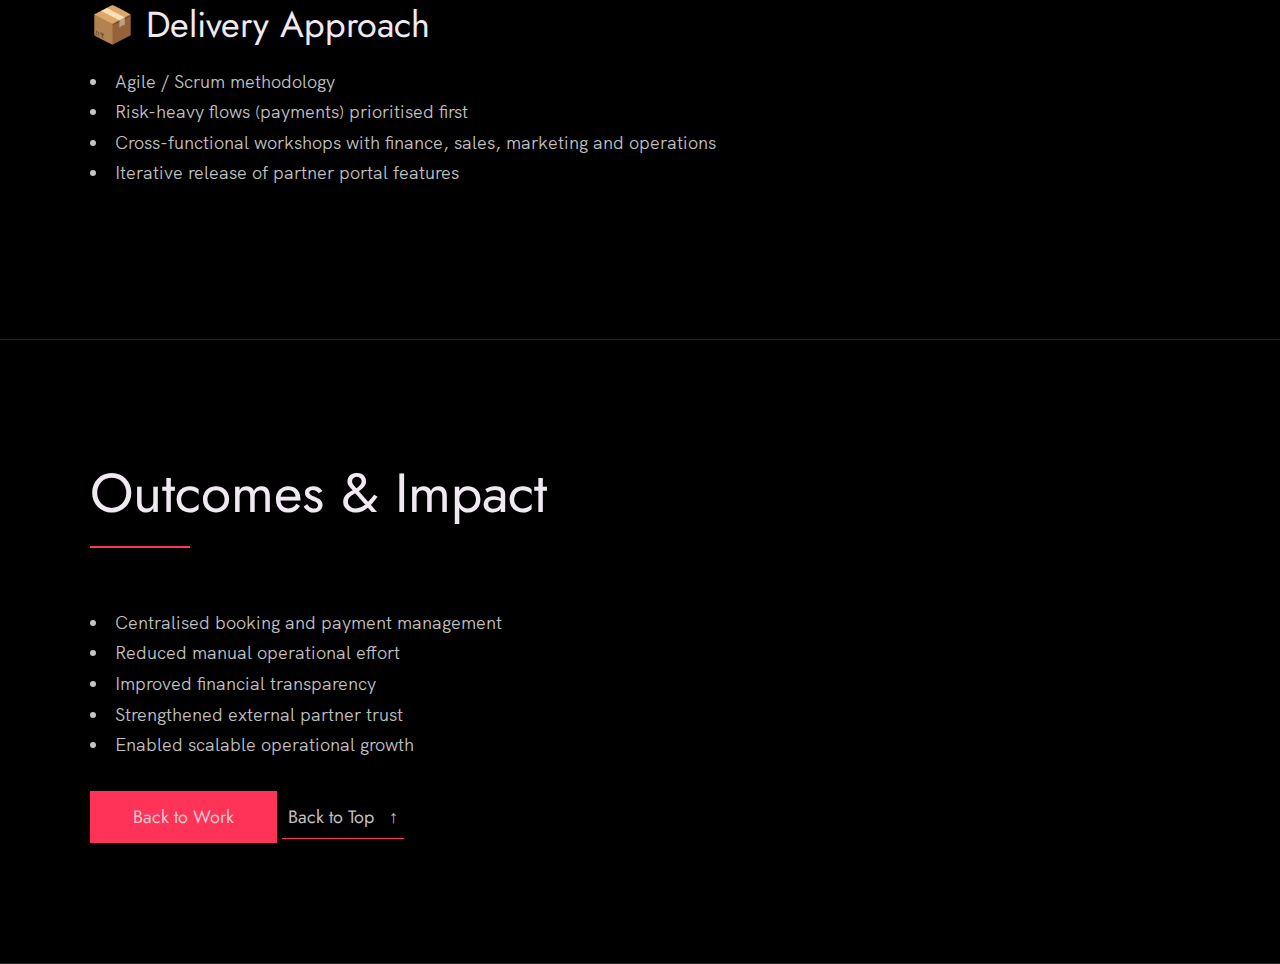
<file: case-study2.html>
<!doctype html>
<html lang="en">
<head>
  <meta charset="utf-8" />
  <meta name="viewport" content="width=device-width, initial-scale=1" />
  <title>Case Study 2 — Tee Time Booking & Partner Operations Platform</title>

  <!-- Your existing CSS -->
  <link rel="stylesheet" href="index.css" />

  <!-- Page-specific layout fix (prevents header overlap) -->
  <style>
    .case-header {
      height: auto !important;
      min-height: unset !important;
      background: none !important;
      background-attachment: initial !important;
    }
    .case-header .header__text {
      position: static !important;
      top: auto !important;
      transform: none !important;
      padding: 6rem 0 !important;
    }
  </style>
</head>

<body>
  <!-- Header -->
  <header class="header case-header" id="top">
    <div class="row">
      <nav class="nav">
        <ul class="nav__items">
          <li class="nav__item"><a class="nav__link" href="index.html">Home</a></li>
          <li class="nav__item"><a class="nav__link" href="#context">Context</a></li>
          <li class="nav__item"><a class="nav__link" href="#lifecycle">Lifecycle</a></li>
          <li class="nav__item"><a class="nav__link" href="#partners">Partner Portal</a></li>
          <li class="nav__item"><a class="nav__link" href="#dashboards">Dashboards</a></li>
        </ul>
      </nav>

      <div class="header__text">
        <p style="margin:0; font-size: var(--font-size-normal); color: var(--white-1);">Case Study 2</p>
        <h1 class="heading-primary" style="margin-top: 1.5rem;">Tee Time Booking &amp; Partner Operations Platform</h1>

        <p style="margin-top: 2rem; max-width: var(--container-normal-width);">
          Focus: Lifecycle ownership, payments, external stakeholders, operational scale
        </p>

        <p style="margin-top: 1rem; max-width: var(--container-normal-width);">
          <strong>Product Type:</strong> Internal + Partner-facing booking &amp; operations platform<br>
          <strong>Users:</strong> Sales, Marketing, Operations, Finance, External Partners (Hotels &amp; Golf Courses)
        </p>

        <!-- <a class="link__text" href="index.html#work">Back to Portfolio <span>&rarr;</span></a> -->
      </div>
    </div>
  </header>

  <!-- Context -->
  <section id="context">
    <div class="row">
      <h2>Context</h2>

      <p>
        As booking volumes grew across golf breaks, society golf, tours, holidays, and events, the business
        required a unified platform to manage:
      </p>

      <ul class="work__list">
        <li>Booking confirmation</li>
        <li>Customer payments</li>
        <li>Supplier settlements</li>
        <li>Fulfilment communication</li>
        <li>Revenue reporting</li>
        <li>External partner visibility</li>
      </ul>

      <p>
        This evolved from an internal booking tool into a multi-sided operational platform.
      </p>

      <!-- <a class="btn" href="#lifecycle">View Lifecycle Framing</a> -->
    </div>
  </section>

  <!-- Lifecycle -->
  <section id="lifecycle">
    <div class="row">
      <h2>End-to-End Lifecycle Framing</h2>

      <p>The product was designed around a complete booking lifecycle:</p>
      <ul class="work__list">
        <li>Booking Created</li>
        <li>Deposit Collected</li>
        <li>Partner Visibility</li>
        <li>Supplier Settlement</li>
        <li>Confirmation &amp; Vouchers</li>
        <li>KPI &amp; Revenue Reporting</li>
      </ul>

      <p>My responsibility was ensuring this lifecycle was:</p>
      <ul class="work__list">
        <li>Reliable</li>
        <li>Transparent</li>
        <li>Financially accurate</li>
        <li>Scalable</li>
      </ul>

      <!-- <a class="btn" href="#internal">Internal Booking &amp; Sales Management</a> -->
    </div>
  </section>

  <!-- Internal Booking -->
  <section id="internal">
    <div class="row">
      <h2>🧩 Internal Booking &amp; Sales Management</h2>

      <p>Sales and marketing teams could:</p>
      <ul class="work__list">
        <li>Create bookings across all product categories</li>
        <li>Manage group details, dates, and itinerary components</li>
        <li>Track booking status</li>
        <li>Monitor payment progress</li>
      </ul>

      <p>
        The system centralised operational workflows that were previously fragmented across emails and spreadsheets.
      </p>

      <!-- <a class="btn" href="#payments">Payments &amp; Financial Flows</a> -->
    </div>
  </section>

  <!-- Payments -->
  <section id="payments">
    <div class="row">
      <h2>Payments &amp; Financial Flows</h2>

      <p>A critical layer of this system was money movement.</p>

      <p>The platform supported:</p>
      <ul class="work__list">
        <li>Customer deposit collection via payment API</li>
        <li>Payment status tracking</li>
        <li>Supplier and business partner settlements</li>
        <li>Reduced manual reconciliation</li>
      </ul>

      <p><strong>Key Considerations</strong></p>
      <ul class="work__list">
        <li>Payment failures</li>
        <li>Partial payments</li>
        <li>Refunds &amp; cancellations</li>
        <li>Financial traceability</li>
      </ul>

      <p>
        This required collaboration with finance to ensure settlement logic aligned with contracts and reporting needs.
      </p>

      <!-- <a class="btn" href="#partners">External Partner Portal</a> -->
    </div>
  </section>

  <!-- Partner Portal -->
  <section id="partners">
    <div class="row">
      <h2>External Partner Portal (Hotel &amp; Golf Course Managers)</h2>

      <p>As bookings scaled, external partners required visibility into:</p>
      <ul class="work__list">
        <li>Confirmed bookings</li>
        <li>Dates, group sizes, and product types</li>
        <li>Cancellations or amendments</li>
        <li>Payment status</li>
        <li>Historical booking volume</li>
      </ul>

      <h3>Problem</h3>
      <p>Previously:</p>
      <ul class="work__list">
        <li>Information was shared via email</li>
        <li>Confirmation via Email or Phone</li>
        <li>Manual reconciliation was required</li>
        <li>Budgeting and contract forecasting lacked transparency</li>
      </ul>

      <h3>Solution</h3>
      <p>We introduced a secure Partner Portal allowing authorised hotel and golf course managers to:</p>
      <ul class="work__list">
        <li>View bookings generated by partner</li>
        <li>Track updates and cancellations</li>
        <li>Monitor payment and settlement status</li>
        <li>Access historical booking data</li>
      </ul>

      <h3>Business Value</h3>
      <p><strong>For partners:</strong></p>
      <ul class="work__list">
        <li>Improved marketing budgeting and capacity planning</li>
        <li>Better contract alignment</li>
        <li>Reduced communication friction</li>
      </ul>

      <p><strong>For internal teams:</strong></p>
      <ul class="work__list">
        <li>Fewer operational queries</li>
        <li>Improved partner relationships</li>
        <li>Stronger commercial trust</li>
      </ul>

      <p>
        This transformed the product into a B2B collaboration platform, not just an internal system.
      </p>

      <!-- <a class="btn" href="#fulfilment">Fulfilment &amp; Communication Automation</a> -->
    </div>
  </section>

  <!-- Fulfilment -->
  <section id="fulfilment">
    <div class="row">
      <h2>Fulfilment &amp; Communication Automation</h2>

      <p>The platform automated:</p>
      <ul class="work__list">
        <li>Booking confirmation emails</li>
        <li>Itineraries</li>
        <li>Voucher generation</li>
      </ul>

      <p>
        This reduced manual follow-up and ensured consistency in customer communications.
      </p>

      <!-- <a class="btn" href="#dashboards">Performance &amp; Revenue Dashboards</a> -->
    </div>
  </section>

  <!-- Dashboards -->
  <section id="dashboards">
    <div class="row">
      <h2>Performance &amp; Revenue Dashboards</h2>

      <p>The system provided visibility into:</p>

      <h3>Marketing KPIs</h3>
      <ul class="work__list">
        <li>Lead sources</li>
        <li>Campaign performance</li>
      </ul>

      <h3>Sales KPIs</h3>
      <ul class="work__list">
        <li>Bookings per product category</li>
        <li>Conversion rates</li>
      </ul>

      <h3>Revenue KPIs</h3>
      <ul class="work__list">
        <li>Deposits collected</li>
        <li>Outstanding balances</li>
        <li>Total revenue</li>
      </ul>

      <p>
        Leadership gained real-time visibility into performance, enabling data-driven decisions.
      </p>

      <!-- <a class="btn" href="#risks">Risks &amp; Trade-offs</a> -->
    </div>
  </section>

  <!-- Risks & Delivery -->
  <section id="risks">
    <div class="row">
      <h2>Risks &amp; Trade-offs</h2>

      <h3>Operational Risks</h3>
      <ul class="work__list">
        <li>Payment inconsistencies</li>
        <li>Supplier settlement errors</li>
        <li>Data inaccuracies</li>
        <li>Cancellation policy misalignment</li>
      </ul>

      <h3>Trade-offs Made</h3>
      <ul class="work__list">
        <li>Prioritised deposit collection before full automation</li>
        <li>Focused on operational stability before customer self-service</li>
        <li>Introduced partner visibility in phases to manage data sensitivity</li>
      </ul>

      <h3>📦 Delivery Approach</h3>
      <ul class="work__list">
        <li>Agile / Scrum methodology</li>
        <li>Risk-heavy flows (payments) prioritised first</li>
        <li>Cross-functional workshops with finance, sales, marketing and operations</li>
        <li>Iterative release of partner portal features</li>
      </ul>

      <!-- <a class="btn" href="#outcomes">Outcomes &amp; Impact</a> -->
    </div>
  </section>

  <!-- Outcomes -->
  <section id="outcomes">
    <div class="row">
      <h2>Outcomes &amp; Impact</h2>

      <ul class="work__list">
        <li>Centralised booking and payment management</li>
        <li>Reduced manual operational effort</li>
        <li>Improved financial transparency</li>
        <li>Strengthened external partner trust</li>
        <li>Enabled scalable operational growth</li>
      </ul>

      <a class="btn btn--pink" href="index.html#work">Back to Work</a>
      <a class="link__text" href="#top">Back to Top <span>&uarr;</span></a>
    </div>
  </section>

</body>
</html>
</file>
<file: index.css>
/* --------------------------------------- */
/* ----- Basic Setup ----- */
/* --------------------------------------- */

@font-face {
    font-family: 'Hk Grotesk';
    font-style: normal;
    font-weight: 400;
    src: url('./fonts/HKGrotesk-Regular.woff') format('woff');
}

@font-face {
    font-family: 'Jost';
    font-style: normal;
    font-weight: 400;
    src: url('./fonts/Jost-Regular.ttf') format('woff');
}

* {
    margin: 0;
    padding: 0;
    box-sizing: inherit;
}

:root {
    --font-size-small: 1.8rem;
    --font-size-normal: 2.2rem;
    --font-size-medium: 2.8rem;
    --font-size-medium-1: 3.6rem;
    --font-size-large: 5.5rem;
    --font-size-huge: 7.5rem;
    --font-stack: 'Hk Grotesk', sans-serif;

    --line-height-normal: 1.7;
    --line-height-small: 1.2;

    --black: #000;
    --pink: #ff3258;
    --white: #f0e9f2;
    --white-1: #e5e5e6da;


    --container-max-width: 1180px;
    --container-normal-width: 800px;
    --container-medium-width: 700px; 
    --container-small-width: 500px;

    --gutter-huge: 12rem;
    --gutter-medium: 6rem;
    --gutter-normal: 3rem;
    --gutter-small-1: 2.5rem;
    --gutter-small: 2rem;

    --border-light: 1px solid rgb(36, 35, 35);
}

html {
    font-size: 62.5%; /* (16/10)*100 = 62.5% => 1rem = 10px */
    box-sizing: border-box;
    scroll-behavior: smooth;
}

@media(max-width: 1000px) {
    html {
        font-size: 52%;
    }
}

body {
    font-size: var(--font-size-small);
    font-family: var(--font-stack);
    font-weight: 400;
    color: var(--white-1);
    line-height: var(--line-height-normal);
    background: var(--black);
    overflow-x: hidden;
}

.row {
    max-width: var(--container-max-width);
    margin: 0 auto;
}

@media(max-width: 1340px) {
    .row {
        max-width: 1100px;
    }
}

@media(max-width: 1240px) {
    .row {
        padding: 0 var(--gutter-medium);
    }
}

@media(max-width: 600px) {
    .row {
        padding: 0 var(--gutter-normal);
    }
}

@media(max-width: 600px) {
    .row {
        padding: 0 var(--gutter-small);
    }
}

section {
    padding: var(--gutter-huge) 0;
    border-bottom: var(--border-light);
}

img {
    object-fit: contain;
    max-width: 100%;
}

/* --------------------------------------- */
/* ----- Headlines and Paragraphs ----- */
/* --------------------------------------- */

h1,
h2,
h3 {
    font-family: 'Jost', sans-serif;
    font-weight: 400;
    line-height: var(--line-height-small);
    color: var(--white);
}

.heading-primary {
    line-height: 1;
    font-size: var(--font-size-huge);
    font-weight: 400;
}

@media(max-width: 900px) {
    .heading-primary {
        font-size: 6.5rem;
    }
}

h2 {
    font-size: var(--font-size-large);
    margin-bottom: var(--gutter-medium);
}

h2::after {
    content: '';
    display: block;
    height: 2px;
    width: 10rem;
    background: var(--pink);
    margin: var(--gutter-small) 0;
}

h3 {
    font-size: var(--font-size-medium-1);
    margin-bottom: var(--gutter-small);
}

@media(max-width: 500px) {
    .heading-primary {
        font-size: var(--font-size-large);
    }

    h2 {
        font-size: var(--font-size-medium-1);
    }

    h3 {
        font-size: var(--font-size-medium);
    }
}

p {
    margin: var(--gutter-small-1) 0;
}

@media(max-width: 900px) {
    p { 
        max-width: var(--container-small-width);
    }
}

/* --------------------------------------- */
/* ----- Buttons and Links ----- */
/* --------------------------------------- */

a {
    color: var(--white);
    font-weight: 400;
    font-family: 'Jost', sans-serif;
    transition: all .2s;
    outline: 2px solid transparent;
}

::-moz-focus-inner {
    border: 0;
}

button:focus,
a:focus {
    outline: 2px solid var(--pink);
}

body:not(.user-is-tabbing) button:focus,
body:not(.user-is-tabbing) a:focus {
    outline: none;
}

.link:hover {
    color: var(--pink);
}

.btn {
    position: relative;
    display: inline-block;
    padding: 1rem 4.2rem;
    text-decoration: none;
    color: inherit;
    border: 1px solid  var(--pink);
    font-weight: 400;
}

.btn:focus {
    outline: none;
}

.btn::after {
    content: '';
    display: block;
    position: absolute;
    top: 0;
    left: 0;
    right: 100%;
    background: var(--white);
    height: 100%;
    z-index: -1;
    transition: all 0.2s cubic-bezier(1, 0.68, 0.16, 0.9);
}

.btn:hover::after,
.btn:focus::after {
    right: 0;
    background: var(--pink);
}

.btn--pink {
    background: var(--pink);
    transition: all 0.2s;
}

.btn--pink::after {
    display: none;
}

.btn--pink:hover,
.btn--pink:focus {
    background: transparent;
}

.link__text {
    position: relative;
    display: inline-block;
    padding: .6rem;
    color: inherit;
    text-decoration: none;
    border-bottom: 1px solid var(--pink);
}

.link__text::after {
    content: '';
    display: block;
    position: absolute;
    top: 0;
    left: 0;
    right: 100%;
    background: var(--white);
    height: 100%;
    z-index: -1;
    transition: all 0.2s cubic-bezier(1, 0.68, 0.16, 0.9);
}

.link__text:focus {
    outline: none;
}

.link__text:hover::after,
.link__text:focus:after {
    right: 0;
    background: var(--pink);
}

.link__text span {
    padding-left: 1rem;
    font-family: sans-serif;
}

/* ----- Back to Top ----- */

.back-to-top {
    position: fixed;
    bottom: 4rem;
    right: 4rem;
    display: flex;
    justify-content: center;
    align-items: center;
    height: 5.5rem;
    width: 5.5rem;
    background-color: var(--pink);
    border-radius: 50%;
    z-index: 10;
    visibility: hidden;
    transition: all .4s;
}

.back-to-top__image {
    height: 70%;
}

@media(max-width: 900px) {
    .back-to-top {
        right: 2rem;
    }
}

@media(max-width: 500px) {
    .back-to-top {
        right: 1rem;
    }
}

/* --------------------------------------- */
/* ----- Navigation ----- */
/* --------------------------------------- */

.nav {
    display: flex;
    justify-content: flex-end;
    padding: var(--gutter-normal) 0;
}

.nav__items {
    display: flex;
    list-style: none;
}

.nav__item:not(:last-child) {
    margin-right: var(--gutter-medium);
}

@media(max-width: 500px) {
    .nav {
        justify-content: center;
    }
}

@media(max-width: 400px) {
    .nav__item:not(:last-child) {
        margin-right: var(--gutter-normal);
    }
}

@media(max-width: 300px) {
    .nav {
        font-size: var(--font-size-small);
    }
}

.nav__link {
    position: relative;
    display: inline-block;
    padding: 1rem 0;
    text-decoration: none;
    color: inherit;
    transition: all .2s;
}

.nav__link::after {
    content: '';
    position: absolute;
    bottom: 0;
    left: 0;
    right: 100%;
    display: inline-block;
    height: 1rem;
    background: var(--white);
    transition: all 0.25s cubic-bezier(1, 0.68, 0.16, 0.9);
}

.nav__link:hover {
    color: var(--pink);
}

.nav__link:hover::after {
    right: 0;
    height: 2px;
    background: var(--pink);
}

/* --------------------------------------- */
/* ----- Header ----- */
/* --------------------------------------- */

.header {
    background: linear-gradient(rgba(0,0,0, .1), rgba(0,0,0, .4)), 
        url('./images/header.jpg');
    height: 100vh;
    background-size: cover;
    background-position: center;
    background-attachment: fixed;
    font-size: var(--font-size-normal);
}

.header__text {
    position: absolute;
    top: 50%;
    transform: translateY(-50%);
}

.header__text p {
    margin: 1.5rem 0 3.5rem;
    max-width: var(--container-medium-width);
    font-family: 'Jost', sans-serif;
    font-size: var(--font-size-medium);
}

@media(max-width: 500px) {
    .header {
        text-align: center;
    }

    .header__text p {
        transform: scale(.8);
    }
}

/* --------------------------------------- */
/* ----- Work ----- */
/* --------------------------------------- */

.work__box {
    display: flex;
    align-items: center;
}

@media(max-width: 900px) {
    .work__box {
        align-items: initial;
        flex-direction: column-reverse;
    }
}

.work__box:not(:last-child) {
    margin-bottom: 25rem;
}

@media(max-width: 500px) {
    .work__box:not(:last-child) {
        margin-bottom: 20rem;
    }
}

.work__links {
    display: flex;
    align-items: center;
}

.work__text {
    flex: 0 0 30%;
}

.work__list {
    /* list-style-type: square; */
    list-style-position: inside;
    margin-bottom: var(--gutter-normal);
}

.work__code {
    display: block;
    height: 3rem;
    margin-left: var(--gutter-normal);
    transition: all .3s;
}

.work__code:hover {
    transform: scale(1.2);
}

.work__image-box {
    margin-bottom: var(--gutter-normal);
}

@media(min-width: 901px) {
    .work__image-box {
        flex: 1;
        margin: 0 0 0 10rem;
    }
}

@media(max-width: 900px) {
    .work__code {
        height: 4rem;
    }
}

/* --------------------------------------- */
/* ----- Clients ----- */
/* --------------------------------------- */

.client__logos {
    display: flex;
    justify-content: space-between;
    filter: invert(100%) grayscale(100%) opacity(.8);
}

.client__logo {
    height: 6.5rem;
    max-width: 18rem;
}

@media(max-width: 1240px) {
    .client__logos {
        overflow-x: scroll;
        padding: var(--gutter-normal);
    }

    .client__logo:not(:last-of-type) {
        margin-right: var(--gutter-medium);
    }
}

/* --------------------------------------- */
/* ----- About ----- */
/* --------------------------------------- */

.about__content {
    display: flex;
    flex-direction: row-reverse;
    align-items: center;
}

@media(max-width: 900px) {
    .about__content {
        flex-direction: column-reverse;
        align-items: initial;
    }
}

.about__photo-container {
    margin-bottom: var(--gutter-normal);
}

@media(min-width: 901px) {
    .about__text {
        flex: 0 0 35%;
    }
    
    .about__photo-container {
        flex: 1;
        margin: 0 var(--gutter-huge) 0 0;
    }
}

/* --------------------------------------- */
/* ----- Contact ----- */
/* --------------------------------------- */

.contact__info {
    max-width: var(--container-medium-width);
}

/* --------------------------------------- */
/* ----- Footer ----- */
/* --------------------------------------- */

.footer {
    text-align: center;
    padding: var(--gutter-medium) 0 var(--gutter-normal);
}

.footer__social-links {
    display: flex;
    justify-content: center;
    padding: var(--gutter-normal) 0;
    list-style: none;
}

.footer__social-link-item:not(:last-of-type) {
    margin-right: var(--gutter-small);
}

.footer__social-image {
    height: 4rem;
}

.footer__github-buttons {
    display: flex;
    justify-content: center;
}

.footer__github-buttons iframe {
    height: 2.5rem;
    width: 84px;
    transform: translateY(3px);
}

@media(max-width: 500px) {
    .footer {
        padding: var(--gutter-medium) 0;
    } 
}
</file>
